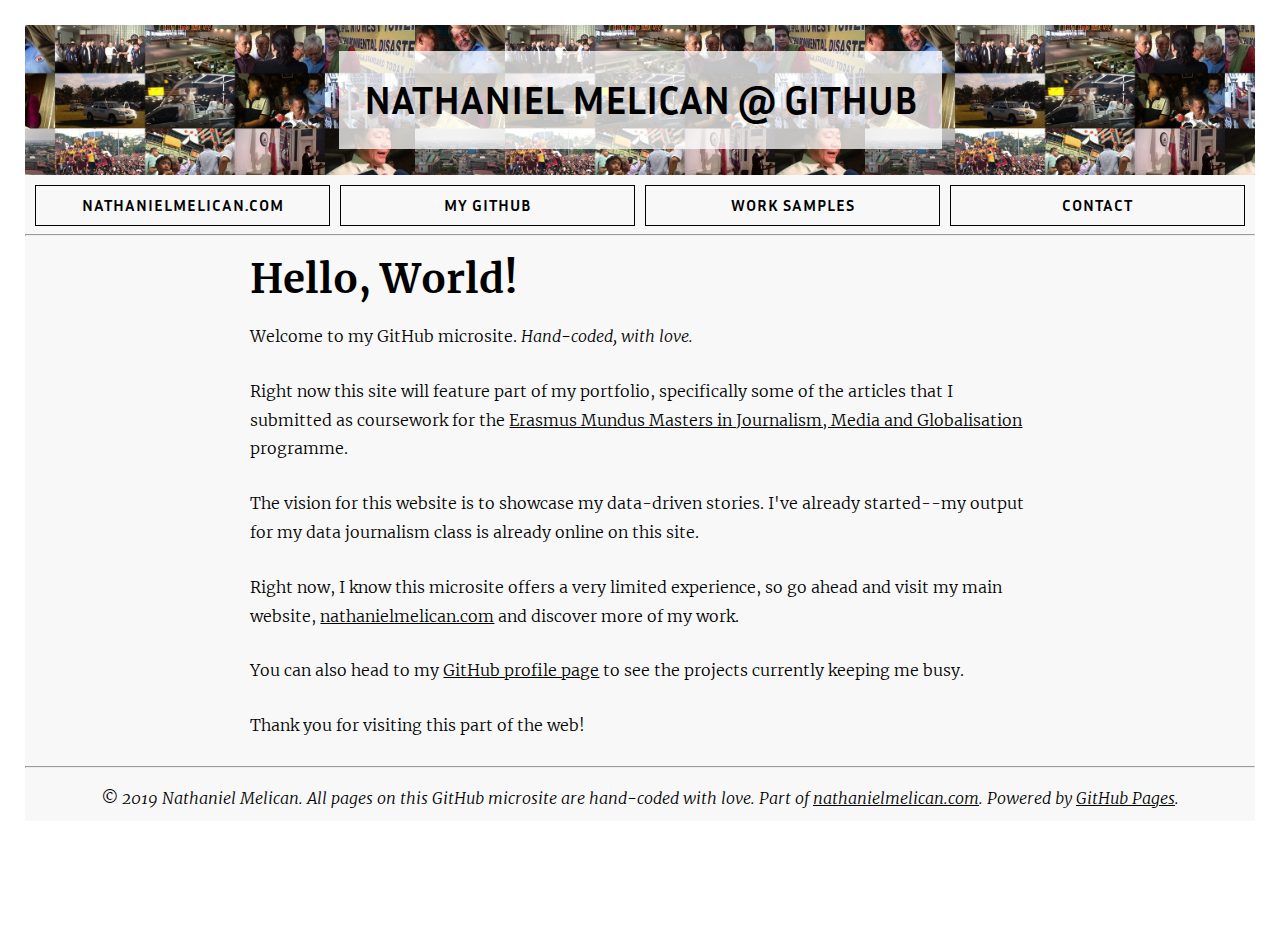
<file: index.html>
<!DOCTYPE html>
<html lang="en" dir="ltr">
  <head>

    <!--THESE ARE FIXED TAGS. DO NOT EDIT-->
    <meta charset="utf-8">
    <meta name="viewport" content="width=device width, initial-scale=1.0" />

    <!-- Global site tag (gtag.js) - Google Analytics -->
 <script async src="https://www.googletagmanager.com/gtag/js?id=UA-153065090-1"></script>
 <script>
   window.dataLayer = window.dataLayer || [];
   function gtag(){dataLayer.push(arguments);}
   gtag('js', new Date());

   gtag('config', 'UA-153065090-1');
 </script>
 <!--END FIXED TAGS AREA-->


    <!--CREATE EDITS STARTING FROM THIS LINE-->
    <link rel="stylesheet" href="css/styles.css" type="text/css" />


    <!--META TAGS FOR SEO-->
    <meta name="title" content="Nathaniel Melican @ GitHub" />
    <meta name="description" content="This is the GitHub microsite of Nathaniel Melican, a journalist from the Philippines exploring the use of technology and data in journalism." />
    <meta name="keywords" content="Nathaniel Melican, journalist, journalism, GitHub, data journalism, portfolio" />
    <meta name="robots" content="index, follow" />
    <meta http-equiv="Content-Type" content="text/html; charset=utf-8" />
    <meta name="language" content="English" />
    <meta name="author" content="Nathaniel Melican" />

    <title>Hello, World! | Nathaniel Melican @ GitHub</title>
  </head>
  <body>
    <div class="gridframe">

<!--begin masthead. YOU DON'T REALLY NEED TO EDIT ANYTHING HERE-->
      <div class="masthead">
        <header class="head">
          <div>
            <h1 class="sitetitle">Nathaniel Melican @ GitHub</h1>
          </div>
        </header>
        <nav class="menu">
          <ul class="menu1">
            <li><a href="https://www.nathanielmelican.com">NathanielMelican.com</a></li>
            <li><a href="https://nmelican.github.io">My GitHub</a></li>
            <li><a href="https://nmelican.github.io/work/work.html">Work Samples</a></li>
            <li><a href="mailto:contact@nathanielmelican.com">Contact</a></li>
          </ul>
          <hr />
        </nav>
      </div>
<!--end masthead-->

<!--begin content-->
      <div class="content">
        <!--Insert your content below-->

        <h1>Hello, World!</h1>

        <p>Welcome to my GitHub microsite. <i>Hand-coded, with love.</i></p>

        <p>Right now this site will feature part of my portfolio, specifically some of the articles that I submitted as coursework for the <a href="http://www.mundusjournalism.com" target="_blank">Erasmus Mundus Masters in Journalism, Media and Globalisation</a> programme.</p>

        <p>The vision for this website is to showcase my data-driven stories. I've already started--my output for my data journalism class is already online on this site.</p>

        <p>Right now, I know this microsite offers a very limited experience, so go ahead and visit my main website, <a href="https://www.nathanielmelican.com">nathanielmelican.com</a> and discover more of my work.</p>

        <p>You can also head to my <a href="https://github.com/nmelican">GitHub profile page</a> to see the projects currently keeping me busy.</p>

        <p>Thank you for visiting this part of the web!</p>
        <!--End content just above this line-->
      </div>
<!--end content-->

<!--begin footer. YOU DON'T REALLY NEED TO EDIT ANYTHING HERE-->
      <div class="footer">
        <hr />
        <p class="footertext">&copy; 2019 Nathaniel Melican. <i>All pages on this GitHub microsite are hand-coded with love.</i> Part of <a href="https://www.nathanielmelican.com">nathanielmelican.com</a>. Powered by <a href="http://pages.github.io" target="_blank">GitHub Pages</a>.</p>
      </div>
<!--end footer-->

    </div>
  </body>
</html>
</file>
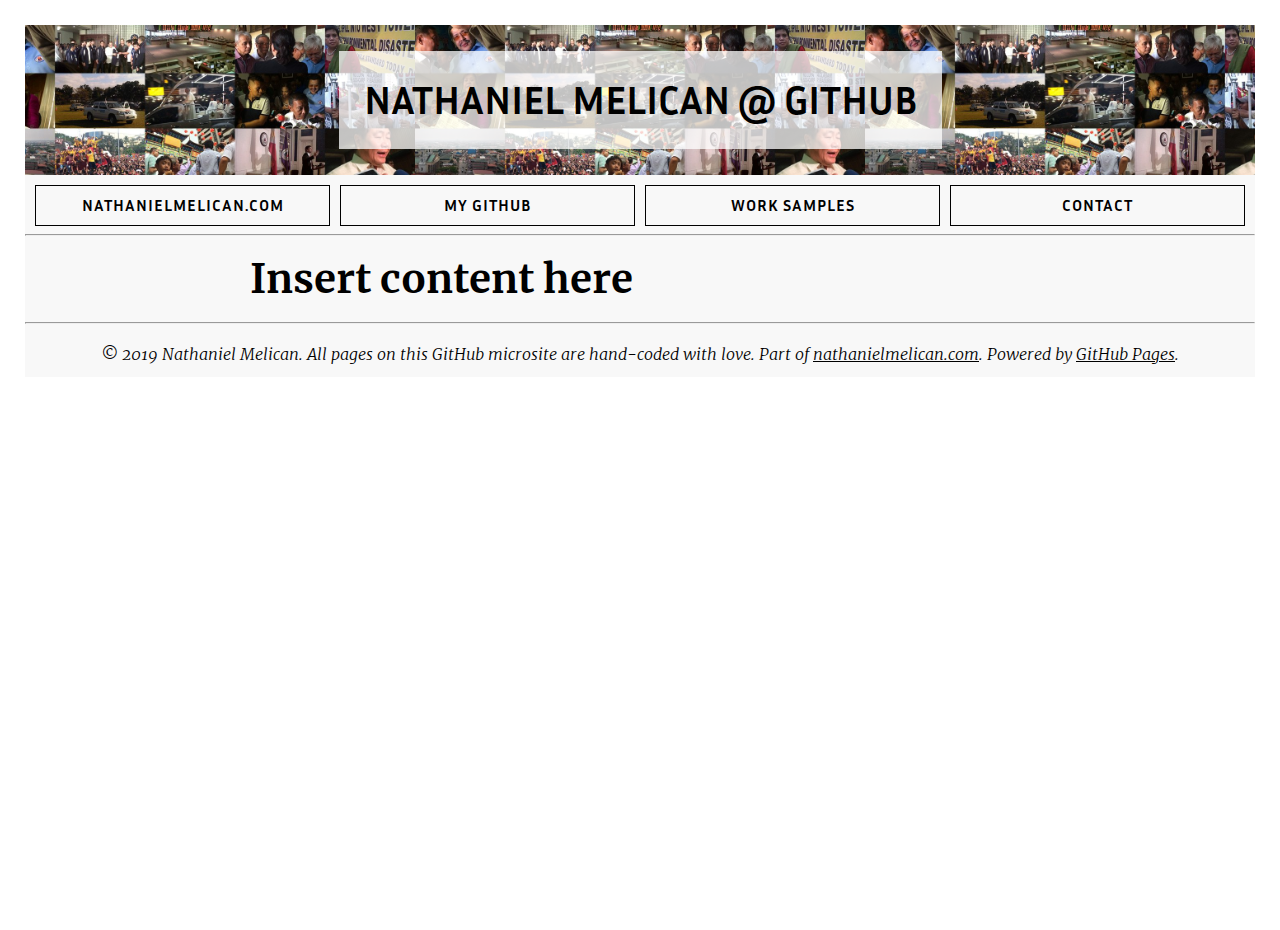
<file: grid-template.html>
<!DOCTYPE html>
<html lang="en" dir="ltr">
  <head>

    <!--THESE ARE FIXED TAGS. DO NOT EDIT-->
    <meta charset="utf-8">
    <meta name="viewport" content="width=device width, initial-scale=1.0" />

    <!-- Global site tag (gtag.js) - Google Analytics -->
 <script async src="https://www.googletagmanager.com/gtag/js?id=UA-153065090-1"></script>
 <script>
   window.dataLayer = window.dataLayer || [];
   function gtag(){dataLayer.push(arguments);}
   gtag('js', new Date());

   gtag('config', 'UA-153065090-1');
 </script>
 <!--END FIXED TAGS AREA-->


    <!--CREATE EDITS STARTING FROM THIS LINE-->
    <link rel="stylesheet" href="css/styles.css" type="text/css" />
    <!--if this page is on a second-level folder (not the home folder), use the following link code:
    <link rel="stylesheet" href="../css/styles.css" type="text/css" />
    Delete unneded lines accordingly.-->

    <!--META TAGS FOR SEO-->
    <meta name="title" content="Nathaniel Melican @ GitHub" />
    <meta name="description" content="This is the GitHub microsite of Nathaniel Melican, a journalist from the Philippines exploring the use of technology and data in journalism." />
    <meta name="keywords" content="Nathaniel Melican, journalist, journalism, GitHub, data journalism, portfolio" />
    <meta name="robots" content="index, follow" />
    <meta http-equiv="Content-Type" content="text/html; charset=utf-8" />
    <meta name="language" content="English" />
    <meta name="author" content="Nathaniel Melican" />

    <title><!--REMEMBER TO UPDATE THIS PART OF THE TITLE!!!--> | Nathaniel Melican @ GitHub</title>
  </head>
  <body>
    <div class="gridframe">

<!--begin masthead. YOU DON'T REALLY NEED TO EDIT ANYTHING HERE-->
      <div class="masthead">
        <header class="head">
          <div>
            <h1 class="sitetitle">Nathaniel Melican @ GitHub</h1>
          </div>
        </header>
        <nav class="menu">
          <ul class="menu1">
            <li><a href="https://www.nathanielmelican.com">NathanielMelican.com</a></li>
            <li><a href="https://nmelican.github.io">My GitHub</a></li>
            <li><a href="https://nmelican.github.io/work/work.html">Work Samples</a></li>
            <li><a href="mailto:contact@nathanielmelican.com">Contact</a></li>
          </ul>
          <hr />
        </nav>
      </div>
<!--end masthead-->

<!--begin content-->
      <div class="content">
        <!--Insert your content below-->

        <h1>Insert content here</h1>

        <!--End content just above this line-->
      </div>
<!--end content-->

<!--begin footer. YOU DON'T REALLY NEED TO EDIT ANYTHING HERE-->
      <div class="footer">
        <hr />
        <p class="footertext">&copy; 2019 Nathaniel Melican. <i>All pages on this GitHub microsite are hand-coded with love.</i> Part of <a href="https://www.nathanielmelican.com">nathanielmelican.com</a>. Powered by <a href="http://pages.github.io" target="_blank">GitHub Pages</a>.</p>
      </div>
<!--end footer-->

    </div>
  </body>
</html>
</file>
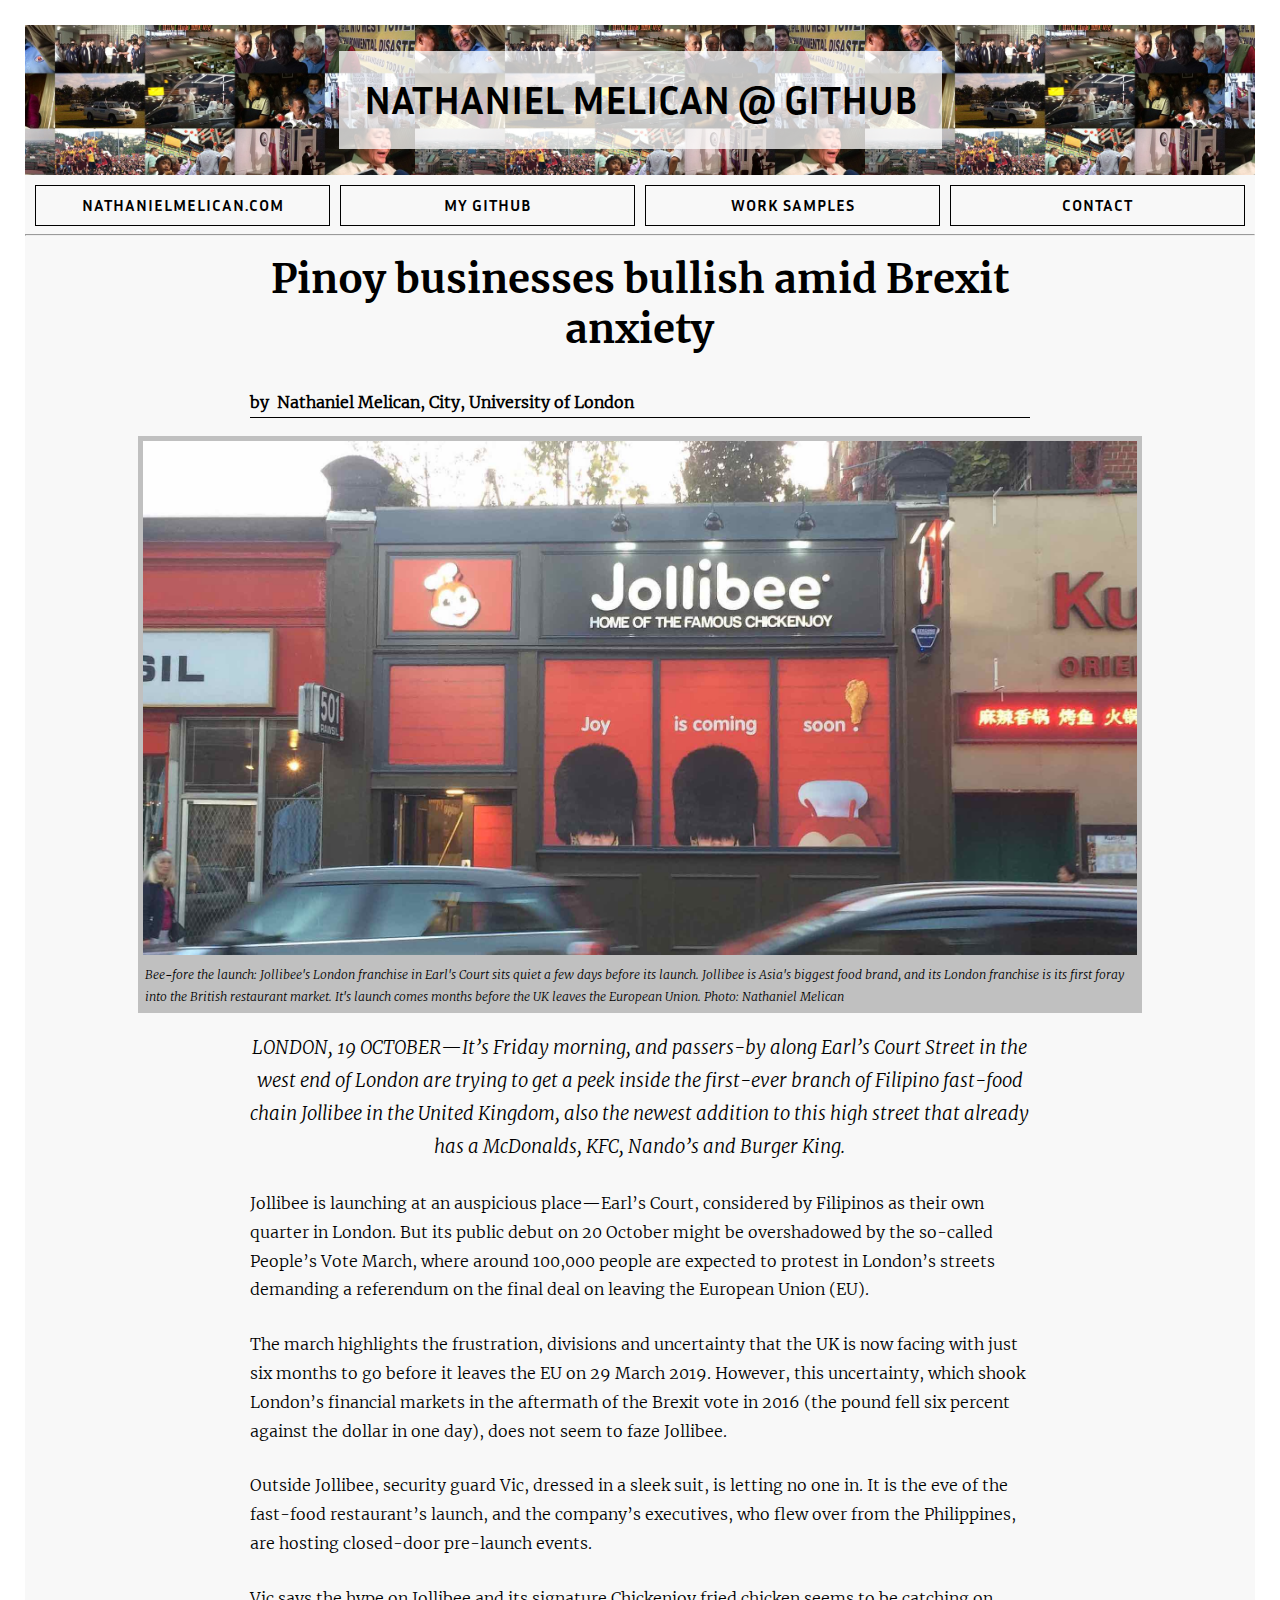
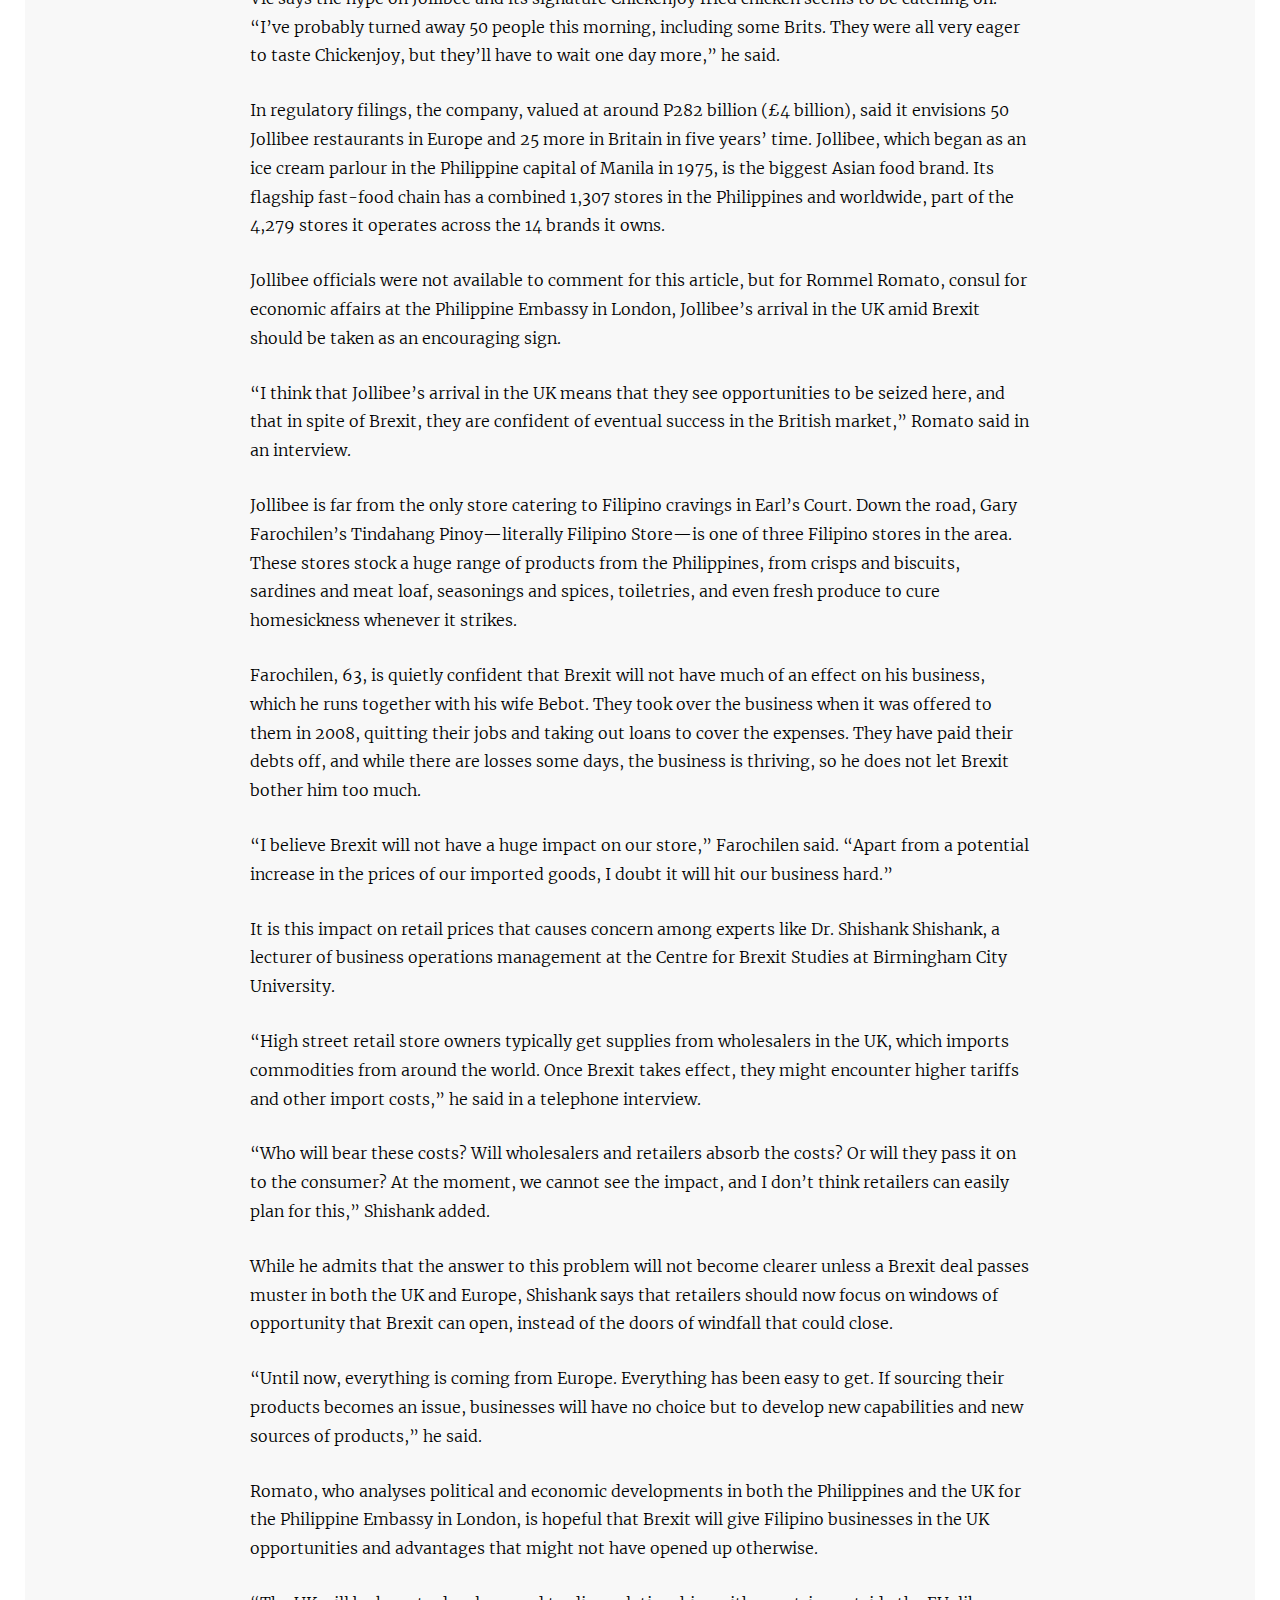
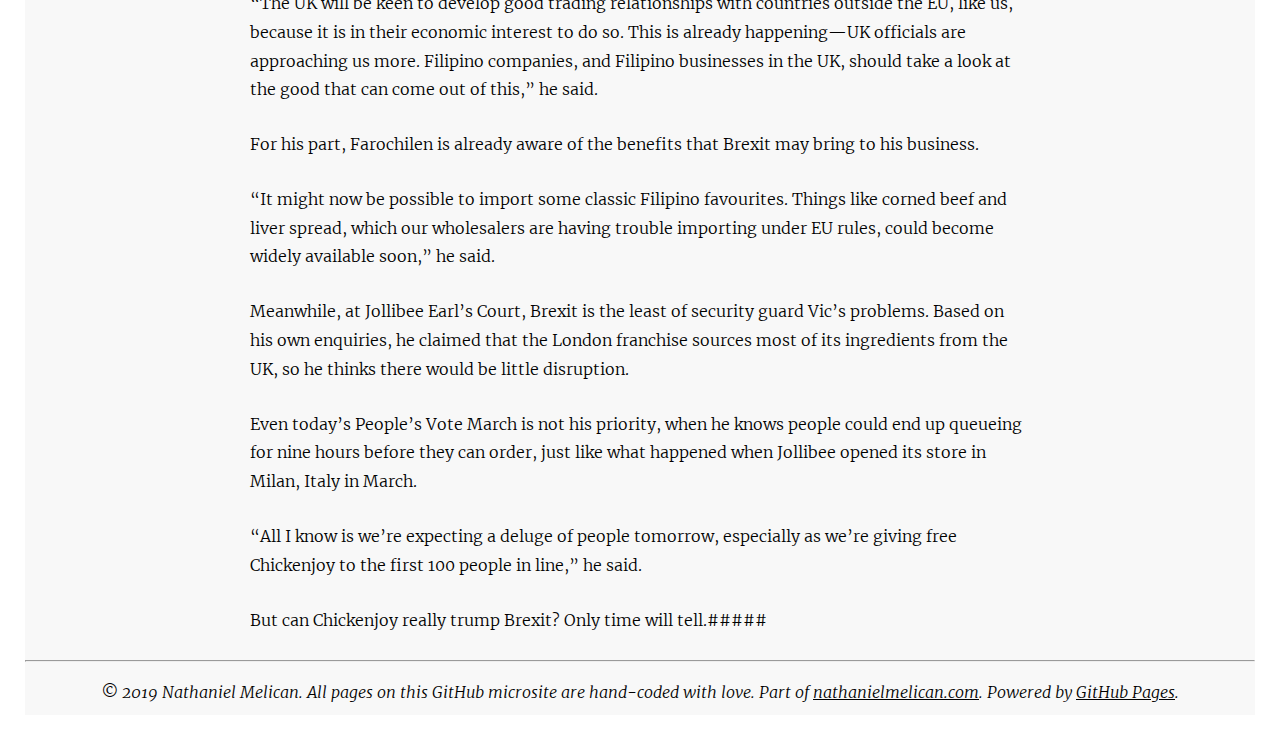
<file: work/brexit.html>
<!DOCTYPE html>
<html lang="en" dir="ltr">
  <head>

    <!--THESE ARE FIXED TAGS. DO NOT EDIT-->
    <meta charset="utf-8">
    <meta name="viewport" content="width=device width, initial-scale=1.0" />

    <!-- Global site tag (gtag.js) - Google Analytics -->
 <script async src="https://www.googletagmanager.com/gtag/js?id=UA-153065090-1"></script>
 <script>
   window.dataLayer = window.dataLayer || [];
   function gtag(){dataLayer.push(arguments);}
   gtag('js', new Date());

   gtag('config', 'UA-153065090-1');
 </script>
 <!--END FIXED TAGS AREA-->


    <!--CREATE EDITS STARTING FROM THIS LINE-->
    <link rel="stylesheet" href="../css/styles.css" type="text/css" />

    <!--META TAGS FOR SEO-->
    <meta name="title" content="Pinoy businesses bullish amid Brexit anxiety | Nathaniel Melican @ GitHub" />
    <meta name="description" content="A feature article describing the sentiment of Britain-based Filipino companies amid Brexit. By Nathaniel Melican." />
    <meta name="keywords" content="Nathaniel Melican, journalist, journalism, GitHub, data journalism, portfolio, article" />
    <meta name="robots" content="index, follow" />
    <meta http-equiv="Content-Type" content="text/html; charset=utf-8" />
    <meta name="language" content="English" />
    <meta name="author" content="Nathaniel Melican" />

    <title>Pinoy businesses bullish amid Brexit anxiety | Nathaniel Melican @ GitHub</title>
  </head>
  <body>
    <div class="gridframe">

<!--begin masthead. YOU DON'T REALLY NEED TO EDIT ANYTHING HERE-->
      <div class="masthead">
        <header class="head">
          <div>
            <h1 class="sitetitle">Nathaniel Melican @ GitHub</h1>
          </div>
        </header>
        <nav class="menu">
          <ul class="menu1">
            <li><a href="https://www.nathanielmelican.com">NathanielMelican.com</a></li>
            <li><a href="https://nmelican.github.io">My GitHub</a></li>
            <li><a href="https://nmelican.github.io/work/work.html">Work Samples</a></li>
            <li><a href="mailto:contact@nathanielmelican.com">Contact</a></li>
          </ul>
          <hr />
        </nav>
      </div>
<!--end masthead-->

<!--begin content-->
      <div class="content">
        <!--Insert your content below-->

        <h1 class="headline">Pinoy businesses bullish amid Brexit anxiety</h1>

        <p class="byline">by  Nathaniel Melican, City, University of London</p>

        <figure class="flourish">
          <img src="../images/jollibee.jpg" alt="The first Jollibee store in the UK days before it opened in 2018. Photo by me." style="margin-left: auto; margin-right: auto;" />

          <p class="caption">Bee-fore the launch: Jollibee's London franchise in Earl's Court sits quiet a few days before its launch. Jollibee is Asia's biggest food brand, and its London franchise is its first foray into the British restaurant market. It's launch comes months before the UK leaves the European Union. Photo: Nathaniel Melican</p>

        </figure>

        <p class="lead">LONDON, 19 OCTOBER—It’s Friday morning, and passers-by along Earl’s Court Street in the west end of London are trying to get a peek inside the first-ever branch of Filipino fast-food chain Jollibee in the United Kingdom, also the newest addition to this high street that already has a McDonalds, KFC, Nando’s and Burger King.</p>

        <p>Jollibee is launching at an auspicious place—Earl’s Court, considered by Filipinos as their own quarter in London. But its public debut on 20 October might be overshadowed by the so-called People’s Vote March, where around 100,000 people are expected to protest in London’s streets demanding a referendum on the final deal on leaving the European Union (EU).</p>

        <p>The march highlights the frustration, divisions and uncertainty that the UK is now facing with just six months to go before it leaves the EU on 29 March 2019. However, this uncertainty, which shook London’s financial markets in the aftermath of the Brexit vote in 2016 (the pound fell six percent against the dollar in one day), does not seem to faze Jollibee.</p>

        <p>Outside Jollibee, security guard Vic, dressed in a sleek suit, is letting no one in. It is the eve of the fast-food restaurant’s launch, and the company’s executives, who flew over from the Philippines, are hosting closed-door pre-launch events.</p>

        <p>Vic says the hype on Jollibee and its signature Chickenjoy fried chicken seems to be catching on. “I’ve probably turned away 50 people this morning, including some Brits. They were all very eager to taste Chickenjoy, but they’ll have to wait one day more,” he said.</p>

        <p>In regulatory filings, the company, valued at around P282 billion (£4 billion), said it envisions 50 Jollibee restaurants in Europe and 25 more in Britain in five years’ time. Jollibee, which began as an ice cream parlour in the Philippine capital of Manila in 1975, is the biggest Asian food brand. Its flagship fast-food chain has a combined 1,307 stores in the Philippines and worldwide, part of the 4,279 stores it operates across the 14 brands it owns.</p>

        <p>Jollibee officials were not available to comment for this article, but for Rommel Romato, consul for economic affairs at the Philippine Embassy in London, Jollibee’s arrival in the UK amid Brexit should be taken as an encouraging sign.</p>

        <p>“I think that Jollibee’s arrival in the UK means that they see opportunities to be seized here, and that in spite of Brexit, they are confident of eventual success in the British market,” Romato said in an interview.</p>

        <p>Jollibee is far from the only store catering to Filipino cravings in Earl’s Court. Down the road, Gary Farochilen’s Tindahang Pinoy—literally Filipino Store—is one of three Filipino stores in the area. These stores stock a huge range of products from the Philippines, from crisps and biscuits, sardines and meat loaf, seasonings and spices, toiletries, and even fresh produce to cure homesickness whenever it strikes.</p>

        <p>Farochilen, 63, is quietly confident that Brexit will not have much of an effect on his business, which he runs together with his wife Bebot. They took over the business when it was offered to them in 2008, quitting their jobs and taking out loans to cover the expenses. They have paid their debts off, and while there are losses some days, the business is thriving, so he does not let Brexit bother him too much.</p>

        <p>“I believe Brexit will not have a huge impact on our store,” Farochilen said. “Apart from a potential increase in the prices of our imported goods, I doubt it will hit our business hard.”</p>

        <p>It is this impact on retail prices that causes concern among experts like Dr. Shishank Shishank, a lecturer of business operations management at the Centre for Brexit Studies at Birmingham City University.</p>

        <p>“High street retail store owners typically get supplies from wholesalers in the UK, which imports commodities from around the world. Once Brexit takes effect, they might encounter higher tariffs and other import costs,” he said in a telephone interview.</p>

        <p>“Who will bear these costs? Will wholesalers and retailers absorb the costs? Or will they pass it on to the consumer? At the moment, we cannot see the impact, and I don’t think retailers can easily plan for this,” Shishank added.</p>

        <p>While he admits that the answer to this problem will not become clearer unless a Brexit deal passes muster in both the UK and Europe, Shishank says that retailers should now focus on windows of opportunity that Brexit can open, instead of the doors of windfall that could close.</p>

        <p>“Until now, everything is coming from Europe. Everything has been easy to get. If sourcing their products becomes an issue, businesses will have no choice but to develop new capabilities and new sources of products,” he said.</p>

        <p>Romato, who analyses political and economic developments in both the Philippines and the UK for the Philippine Embassy in London, is hopeful that Brexit will give Filipino businesses in the UK opportunities and advantages that might not have opened up otherwise.</p>

        <p>“The UK will be keen to develop good trading relationships with countries outside the EU, like us, because it is in their economic interest to do so. This is already happening—UK officials are approaching us more. Filipino companies, and Filipino businesses in the UK, should take a look at the good that can come out of this,” he said.</p>

        <p>For his part, Farochilen is already aware of the benefits that Brexit may bring to his business.</p>

        <p>“It might now be possible to import some classic Filipino favourites. Things like corned beef and liver spread, which our wholesalers are having trouble importing under EU rules, could become widely available soon,” he said.</p>

        <p>Meanwhile, at Jollibee Earl’s Court, Brexit is the least of security guard Vic’s problems. Based on his own enquiries, he claimed that the London franchise sources most of its ingredients from the UK, so he thinks there would be little disruption.</p>

        <p>Even today’s People’s Vote March is not his priority, when he knows people could end up queueing for nine hours before they can order, just like what happened when Jollibee opened its store in Milan, Italy in March.</p>

        <p>“All I know is we’re expecting a deluge of people tomorrow, especially as we’re giving free Chickenjoy to the first 100 people in line,” he said.</p>

        <p>But can Chickenjoy really trump Brexit? Only time will tell.#####</p>

        <!--End content just above this line-->
      </div>
<!--end content-->

<!--begin footer. YOU DON'T REALLY NEED TO EDIT ANYTHING HERE-->
      <div class="footer">
        <hr />
        <p class="footertext">&copy; 2019 Nathaniel Melican. <i>All pages on this GitHub microsite are hand-coded with love.</i> Part of <a href="https://www.nathanielmelican.com">nathanielmelican.com</a>. Powered by <a href="http://pages.github.io" target="_blank">GitHub Pages</a>.</p>
      </div>
<!--end footer-->

    </div>
  </body>
</html>
</file>
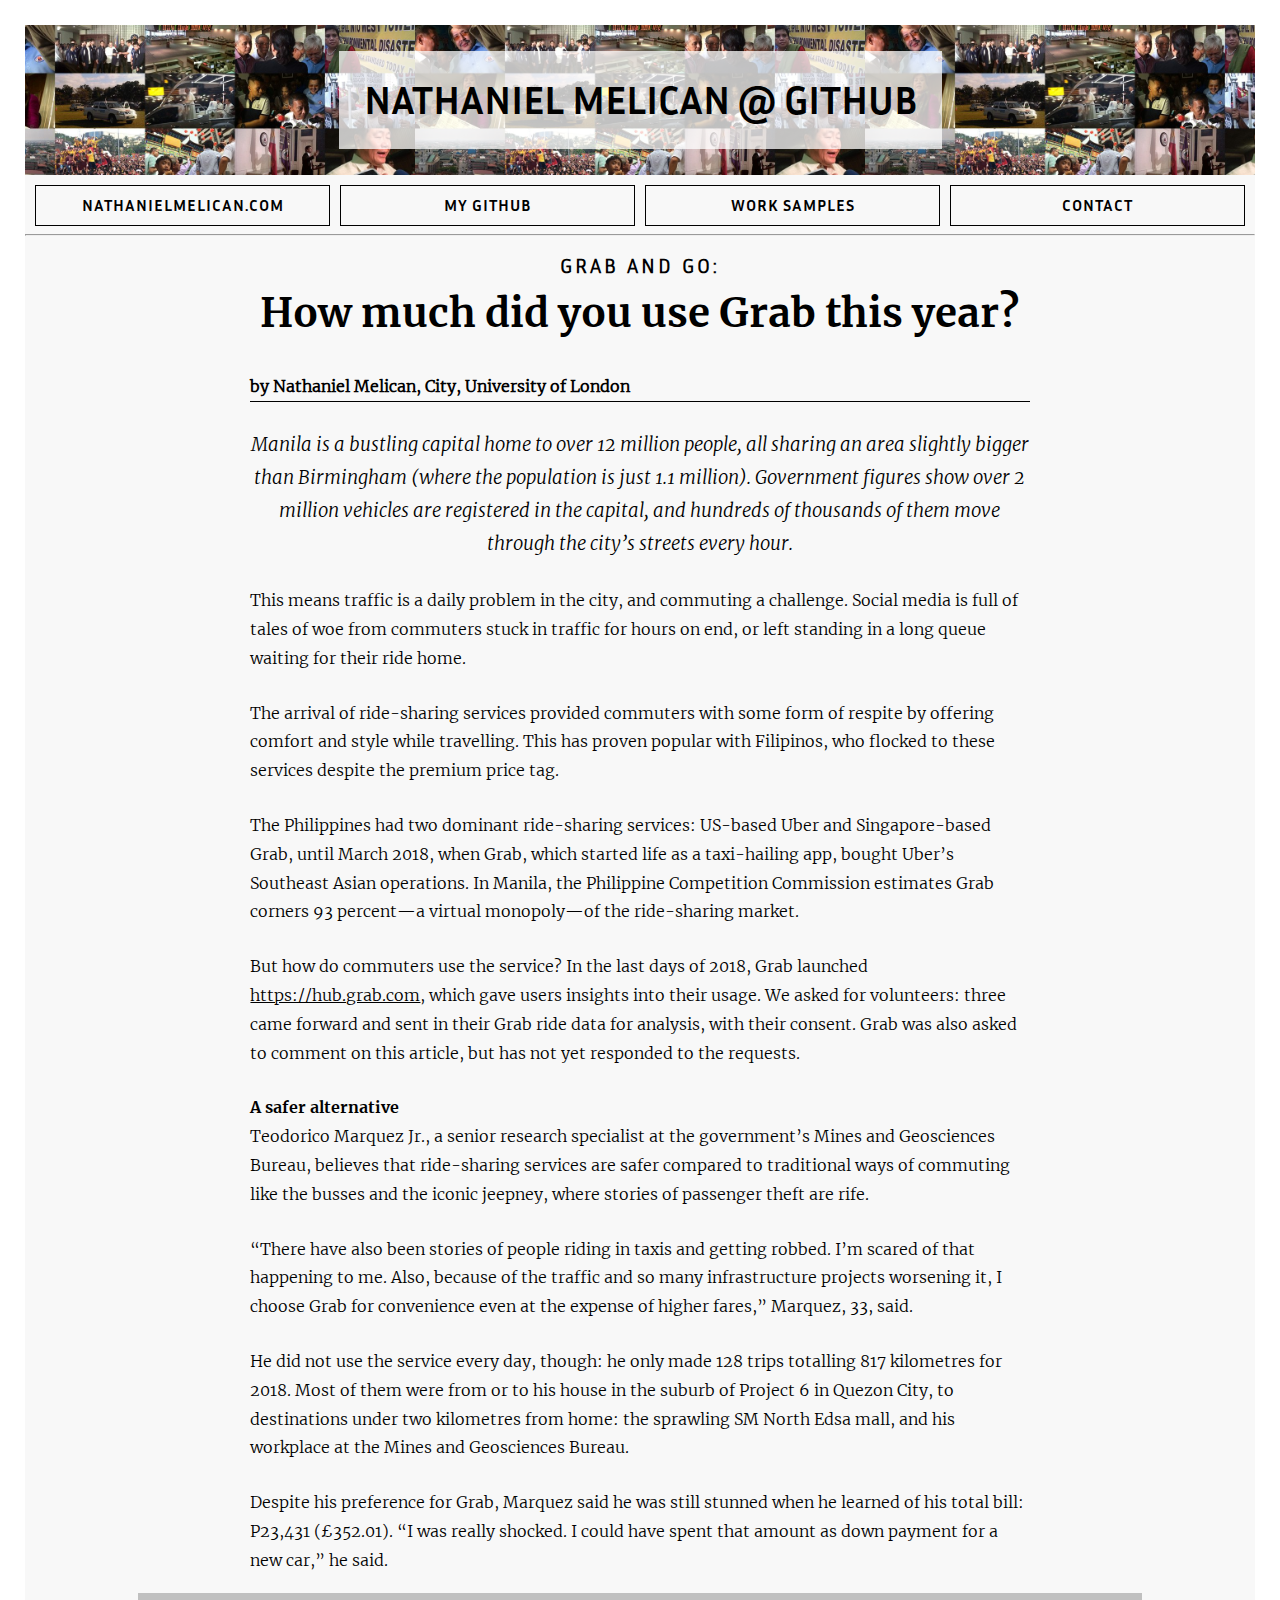
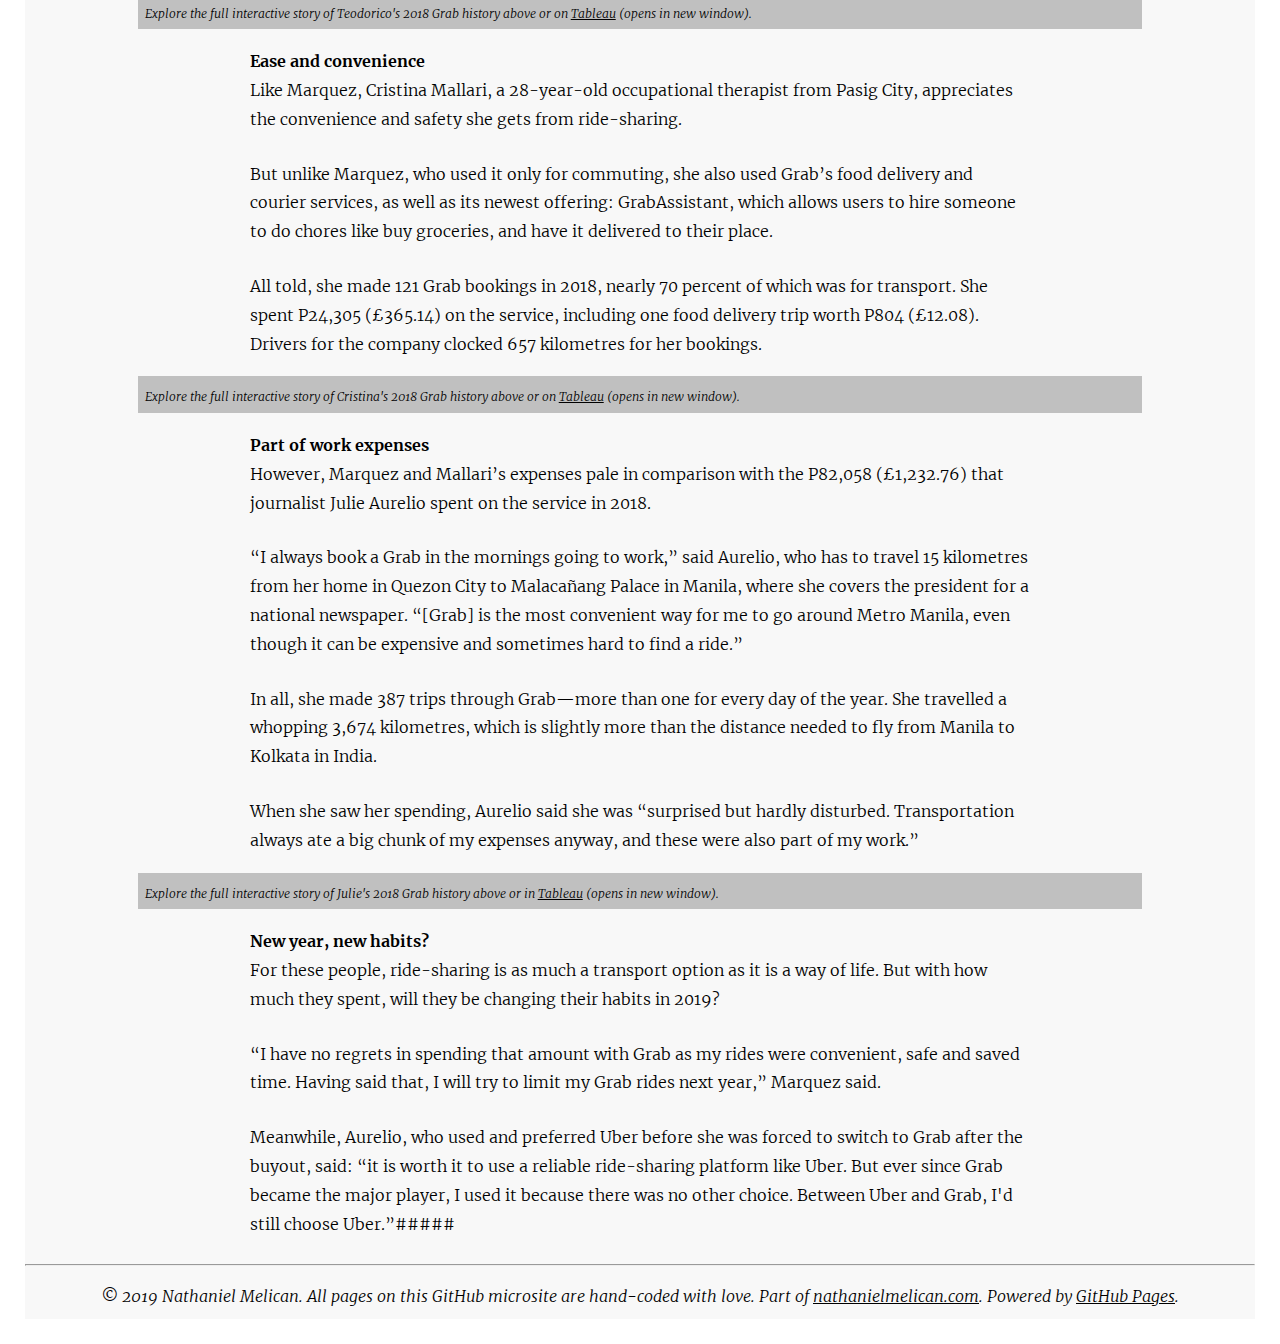
<file: work/grabngo.html>
<!DOCTYPE html>
<html lang="en" dir="ltr">
  <head>

    <!--NO NEED TO EDIT ANYTHING AT THE TOP HERE-->
    <meta charset="utf-8">
    <meta name="viewport" content="width=device width, initial-scale=1.0" />

    <!-- Global site tag (gtag.js) - Google Analytics -->
<script async src="https://www.googletagmanager.com/gtag/js?id=UA-153065090-1"></script>
<script>
  window.dataLayer = window.dataLayer || [];
  function gtag(){dataLayer.push(arguments);}
  gtag('js', new Date());

  gtag('config', 'UA-153065090-1');
</script>

    <!--USER-EDITABLE HEAD TAGS-->
    <link rel="stylesheet" href="../css/styles.css" type="text/css" />

    <!--META TAGS FOR SEO-->
    <meta name="title" content="Grab and go: How much did you use Grab this year? | Nathaniel Melican @ GitHub" />
    <meta name="description" content="A data-driven article analysing how consumers use Grab, a ride-sharing service. By Nathaniel Melican." />
    <meta name="keywords" content="Nathaniel Melican, journalist, journalism, GitHub, data journalism, portfolio, article" />
    <meta name="robots" content="index, follow" />
    <meta http-equiv="Content-Type" content="text/html; charset=utf-8" />
    <meta name="language" content="English" />
    <meta name="author" content="Nathaniel Melican" />

    <title>Grab and go: How much did you use Grab this year? | Nathaniel Melican @ GitHub</title>
  </head>
  <body>
    <div class="gridframe">

<!--begin masthead-->
      <div class="masthead">
        <header class="head">
          <div>
            <h1 class="sitetitle">Nathaniel Melican @ GitHub</h1>
          </div>
        </header>
        <nav class="menu">
          <ul class="menu1">
            <li><a href="https://www.nathanielmelican.com">NathanielMelican.com</a></li>
            <li><a href="https://nmelican.github.io">My GitHub</a></li>
            <li><a href="work.html">Work Samples</a></li>
            <li><a href="mailto:contact@nathanielmelican.com">Contact</a></li>
          </ul>
          <hr />
        </nav>
      </div>
<!--end masthead-->

<!--begin content-->
      <div class="content">
        <!--Insert your content below-->

        <h6 class="kicker">Grab and go:</h6>
        <h1 class="headline">How much did you use Grab this year?</h1>

        <p class="byline">by Nathaniel Melican, City, University of London</p>

        <p class="lead">Manila is a bustling capital home to over 12 million people, all sharing an area slightly bigger than Birmingham (where the population is just 1.1 million). Government figures show over 2 million vehicles are registered in the capital, and hundreds of thousands of them move through the city’s streets every hour.</p>

        <p>This means traffic is a daily problem in the city, and commuting a challenge. Social media is full of tales of woe from commuters stuck in traffic for hours on end, or left standing in a long queue waiting for their ride home.</p>

        <p>The arrival of ride-sharing services provided commuters with some form of respite by offering comfort and style while travelling. This has proven popular with Filipinos, who flocked to these services despite the premium price tag.</p>

        <p>The Philippines had two dominant ride-sharing services: US-based Uber and Singapore-based Grab, until March 2018, when Grab, which started life as a taxi-hailing app, bought Uber’s Southeast Asian operations. In Manila, the Philippine Competition Commission estimates Grab corners 93 percent—a virtual monopoly—of the ride-sharing market.</p>

        <p>But how do commuters use the service? In the last days of 2018, Grab launched <a href="https://hub.grab.com">https://hub.grab.com</a>, which gave users insights into their usage. We asked for volunteers: three came forward and sent in their Grab ride data for analysis, with their consent. Grab was also asked to comment on this article, but has not yet responded to the requests.</p>

        <p><span class="sectionhead">A safer alternative</span><br />Teodorico Marquez Jr., a senior research specialist at the government’s Mines and Geosciences Bureau, believes that ride-sharing services are safer compared to traditional ways of commuting like the busses and the iconic jeepney, where stories of passenger theft are rife.</p>

        <p>“There have also been stories of people riding in taxis and getting robbed. I’m scared of that happening to me. Also, because of the traffic and so many infrastructure projects worsening it, I choose Grab for convenience even at the expense of higher fares,” Marquez, 33, said.</p>

        <p>He did not use the service every day, though: he only made 128 trips totalling 817 kilometres for 2018. Most of them were from or to his house in the suburb of Project 6 in Quezon City, to destinations under two kilometres from home: the sprawling SM North Edsa mall, and his workplace at the Mines and Geosciences Bureau.</p>

        <p>Despite his preference for Grab, Marquez said he was still stunned when he learned of his total bill: P23,431 (£352.01). “I was really shocked. I could have spent that amount as down payment for a new car,” he said.</p>


        <figure class="flourish">
          <!--begin Tableau embed code-->
          <div class='tableauPlaceholder' id='viz1572626774180' style='position: relative'>
            <noscript>
              <a href='#'>
                <img alt=' ' src='https:&#47;&#47;public.tableau.com&#47;static&#47;images&#47;Te&#47;Teodoricosridesin2018visualised&#47;Teodoricosridesin2018visualised&#47;1_rss.png' style='border: none' />
              </a>
            </noscript>
            <object class='tableauViz'  style='display:none;'>
              <param name='host_url' value='https%3A%2F%2Fpublic.tableau.com%2F' />
              <param name='embed_code_version' value='3' />
              <param name='path' value='views&#47;Teodoricosridesin2018visualised&#47;Teodoricosridesin2018visualised?:embed=y&amp;:display_count=y' />
              <param name='toolbar' value='no' />
              <param name='static_image' value='https:&#47;&#47;public.tableau.com&#47;static&#47;images&#47;&#47;&#47;1.png' />
              <param name='animate_transition' value='yes' />
              <param name='display_static_image' value='yes' />
              <param name='display_spinner' value='yes' />
              <param name='display_overlay' value='yes' />
              <param name='display_count' value='yes' />
            </object>
          </div>
          <script type='text/javascript'>
          var divElement = document.getElementById('viz1572626774180');
          var vizElement = divElement.getElementsByTagName('object')[0];
           vizElement.style.width='100%';vizElement.style.height=(divElement.offsetWidth*0.75)+'px';
           var scriptElement = document.createElement('script');
           scriptElement.src = 'https://public.tableau.com/javascripts/api/viz_v1.js';
           vizElement.parentNode.insertBefore(scriptElement, vizElement);
          </script>
          <!--end Tableau embed code-->
          <p class="caption">Explore the full interactive story of Teodorico's 2018 Grab history above or on <a href="https://public.tableau.com/profile/nathaniel.melican#!/vizhome/Teodoricosridesin2018visualised/Teodoricosridesin2018visualised" target="blank">Tableau</a> (opens in new window).</p>
        </figure>

        <p><span class="sectionhead">Ease and convenience</span><br />Like Marquez, Cristina Mallari, a 28-year-old occupational therapist from Pasig City, appreciates the convenience and safety she gets from ride-sharing.</p>

        <p>But unlike Marquez, who used it only for commuting, she also used Grab’s food delivery and courier services, as well as its newest offering: GrabAssistant, which allows users to hire someone to do chores like buy groceries, and have it delivered to their place.</p>

        <p>All told, she made 121 Grab bookings in 2018, nearly 70 percent of which was for transport. She spent P24,305 (£365.14) on the service, including one food delivery trip worth P804 (£12.08). Drivers for the company clocked 657 kilometres for her bookings.</p>

        <figure class="flourish">
          <!--begin Tableau embed code-->
          <div class='tableauPlaceholder' id='viz1572627091378' style='position: relative'>
            <noscript>
              <a href='#'>
                <img alt=' ' src='https:&#47;&#47;public.tableau.com&#47;static&#47;images&#47;Cr&#47;CristinasGrabridesin2018visualised&#47;CristinasGrabridesin2018visualised&#47;1_rss.png' style='border: none' />
              </a>
            </noscript>
            <object class='tableauViz'  style='display:none;'>
              <param name='host_url' value='https%3A%2F%2Fpublic.tableau.com%2F' />
              <param name='embed_code_version' value='3' />
              <param name='site_root' value='' />
              <param name='name' value='CristinasGrabridesin2018visualised&#47;CristinasGrabridesin2018visualised' />
              <param name='tabs' value='no' />
              <param name='toolbar' value='no' />
              <param name='static_image' value='https:&#47;&#47;public.tableau.com&#47;static&#47;images&#47;Cr&#47;CristinasGrabridesin2018visualised&#47;CristinasGrabridesin2018visualised&#47;1.png' />
              <param name='animate_transition' value='yes' />
              <param name='display_static_image' value='yes' />
              <param name='display_spinner' value='yes' />
              <param name='display_overlay' value='yes' />
              <param name='display_count' value='yes' />
            </object>
          </div>
          <script type='text/javascript'>
          var divElement = document.getElementById('viz1572627091378');
          var vizElement = divElement.getElementsByTagName('object')[0];
          vizElement.style.width='100%';vizElement.style.height=(divElement.offsetWidth*0.75)+'px';
          var scriptElement = document.createElement('script');
          scriptElement.src = 'https://public.tableau.com/javascripts/api/viz_v1.js';
          vizElement.parentNode.insertBefore(scriptElement, vizElement);
          </script>
          <!--end code-->

          <p class="caption">Explore the full interactive story of Cristina's 2018 Grab history above or on <a href="https://public.tableau.com/profile/nathaniel.melican#!/vizhome/CristinasGrabridesin2018visualised/CristinasGrabridesin2018visualised" target="_blank">Tableau</a> (opens in new window).</p>
        </figure>

        <p><span class="sectionhead">Part of work expenses</span><br>However, Marquez and Mallari’s expenses pale in comparison with the P82,058 (£1,232.76) that journalist Julie Aurelio spent on the service in 2018.</p>

        <p>“I always book a Grab in the mornings going to work,” said Aurelio, who has to travel 15 kilometres from her home in Quezon City to Malacañang Palace in Manila, where she covers the president for a national newspaper. “[Grab] is the most convenient way for me to go around Metro Manila, even though it can be expensive and sometimes hard to find a ride.”</p>

        <p>In all, she made 387 trips through Grab—more than one for every day of the year. She travelled a whopping 3,674 kilometres, which is slightly more than the distance needed to fly from Manila to Kolkata in India.</p>

        <p>When she saw her spending, Aurelio said she was “surprised but hardly disturbed. Transportation always ate a big chunk of my expenses anyway, and these were also part of my work.”</p>

        <figure class="flourish">
          <!--begin Tableau embed code-->
          <div class='tableauPlaceholder' id='viz1572627337985' style='position: relative'>
            <noscript>
              <a href='#'>
                <img alt=' ' src='https:&#47;&#47;public.tableau.com&#47;static&#47;images&#47;6M&#47;6M4H3KG5K&#47;1_rss.png' style='border: none' />
              </a>
            </noscript>
            <object class='tableauViz'  style='display:none;'>
              <param name='host_url' value='https%3A%2F%2Fpublic.tableau.com%2F' />
              <param name='embed_code_version' value='3' />
              <param name='path' value='shared&#47;6M4H3KG5K' />
              <param name='toolbar' value='no' />
              <param name='static_image' value='https:&#47;&#47;public.tableau.com&#47;static&#47;images&#47;6M&#47;6M4H3KG5K&#47;1.png' />
              <param name='animate_transition' value='yes' />
              <param name='display_static_image' value='yes' />
              <param name='display_spinner' value='yes' />
              <param name='display_overlay' value='yes' />
              <param name='display_count' value='yes' />
            </object>
          </div>
          <script type='text/javascript'>
          var divElement = document.getElementById('viz1572627337985');
          var vizElement = divElement.getElementsByTagName('object')[0];
          vizElement.style.width='100%';vizElement.style.height=(divElement.offsetWidth*0.75)+'px';
          var scriptElement = document.createElement('script');
          scriptElement.src = 'https://public.tableau.com/javascripts/api/viz_v1.js';
          vizElement.parentNode.insertBefore(scriptElement, vizElement);
          </script>
          <!--end code-->

          <p class="caption">Explore the full interactive story of Julie's 2018 Grab history above or in <a href="https://public.tableau.com/profile/nathaniel.melican#!/vizhome/JuliesGrabridesin2018visualised/JuliesGrabridesin2018visualised" target="-_blank">Tableau</a> (opens in new window).</p>
        </figure>

        <p><span class="sectionhead">New year, new habits?</span><br>For these people, ride-sharing is as much a transport option as it is a way of life. But with how much they spent, will they be changing their habits in 2019?</p>

        <p>“I have no regrets in spending that amount with Grab as my rides were convenient, safe and saved time. Having said that, I will try to limit my Grab rides next year,” Marquez said.</p>

        <p>Meanwhile, Aurelio, who used and preferred Uber before she was forced to switch to Grab after the buyout, said: “it is worth it to use a reliable ride-sharing platform like Uber. But ever since Grab became the major player, I used it because there was no other choice. Between Uber and Grab, I'd still choose Uber.”#####</p>

        <!--End content just above this line-->
      </div>
<!--end content-->

<!--begin footer-->
      <div class="footer">
        <hr />
        <p class="footertext">&copy; 2019 Nathaniel Melican. <i>All pages on this GitHub microsite are hand-coded with love.</i> Part of <a href="https://www.nathanielmelican.com">nathanielmelican.com</a>. Powered by <a href="http://pages.github.io" target="_blank">GitHub Pages</a>.</p>
      </div>
<!--end footer-->

    </div>
  </body>
</html>
</file>
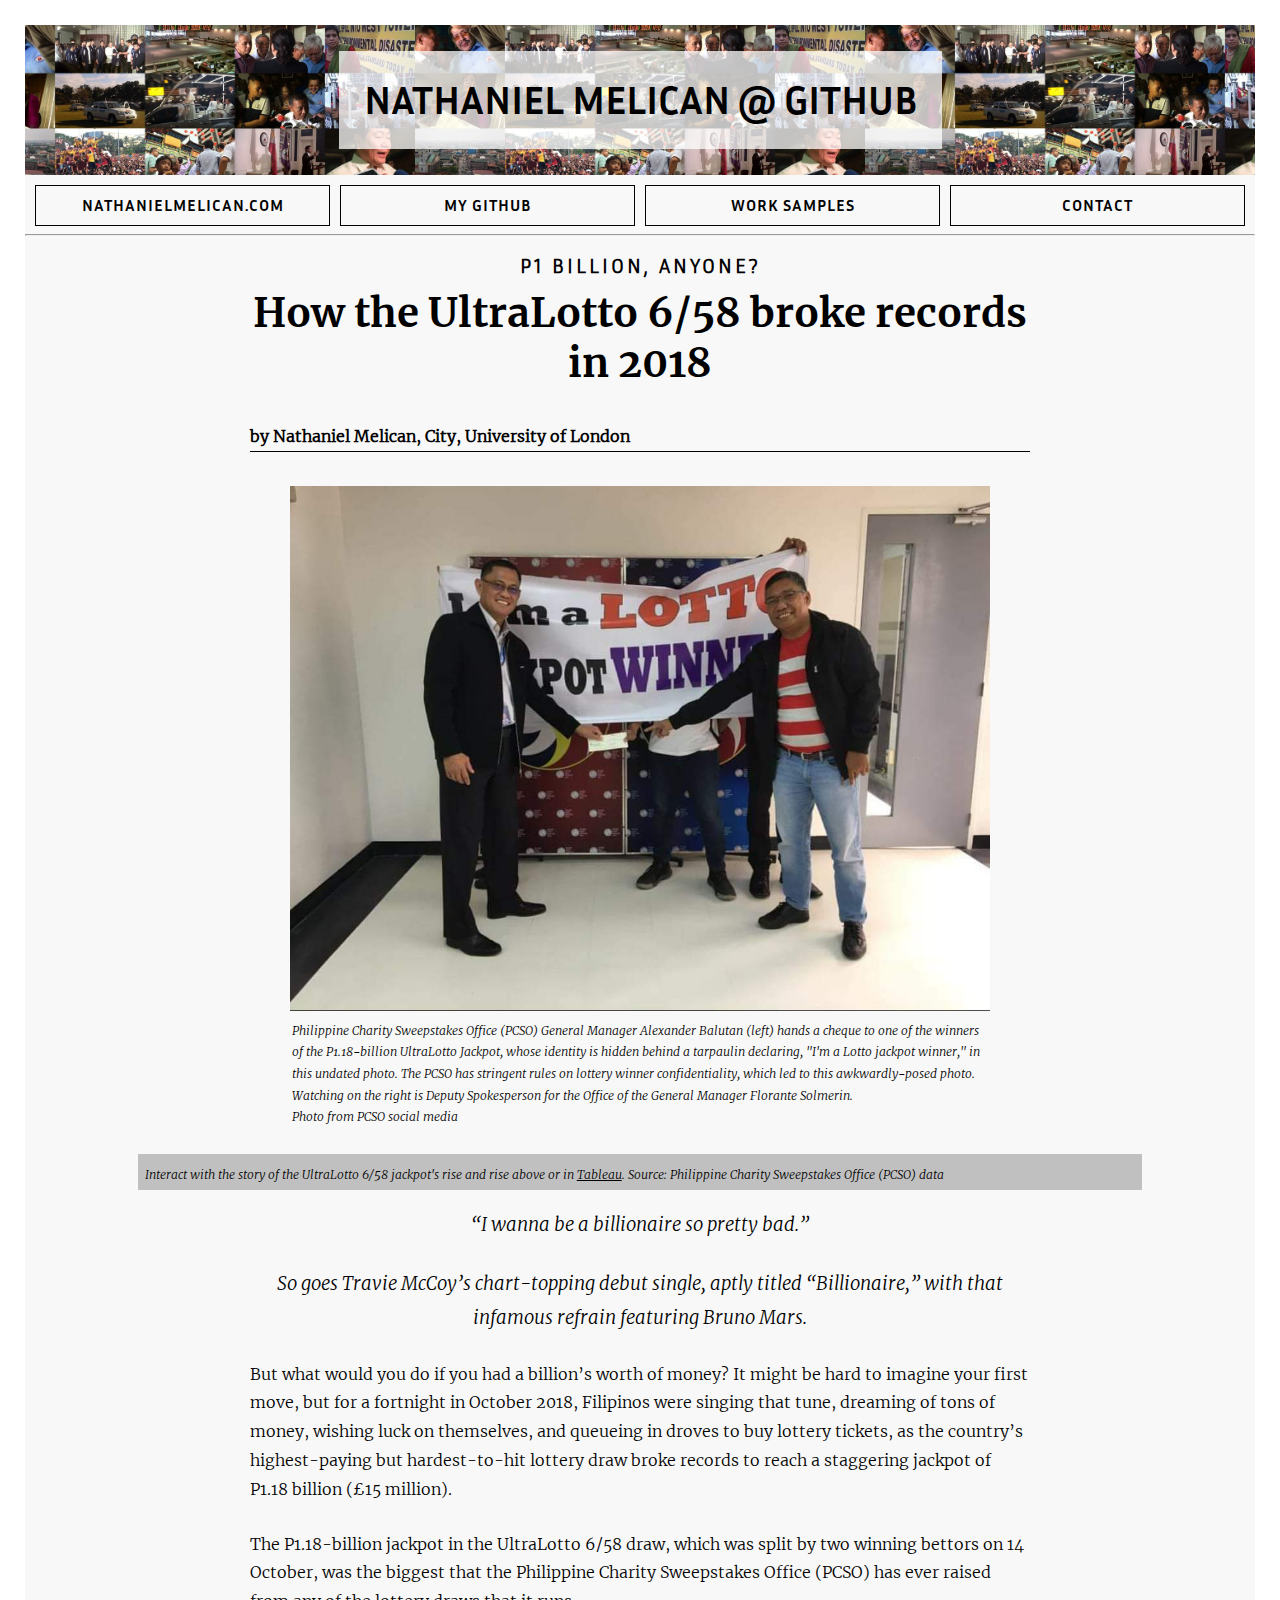
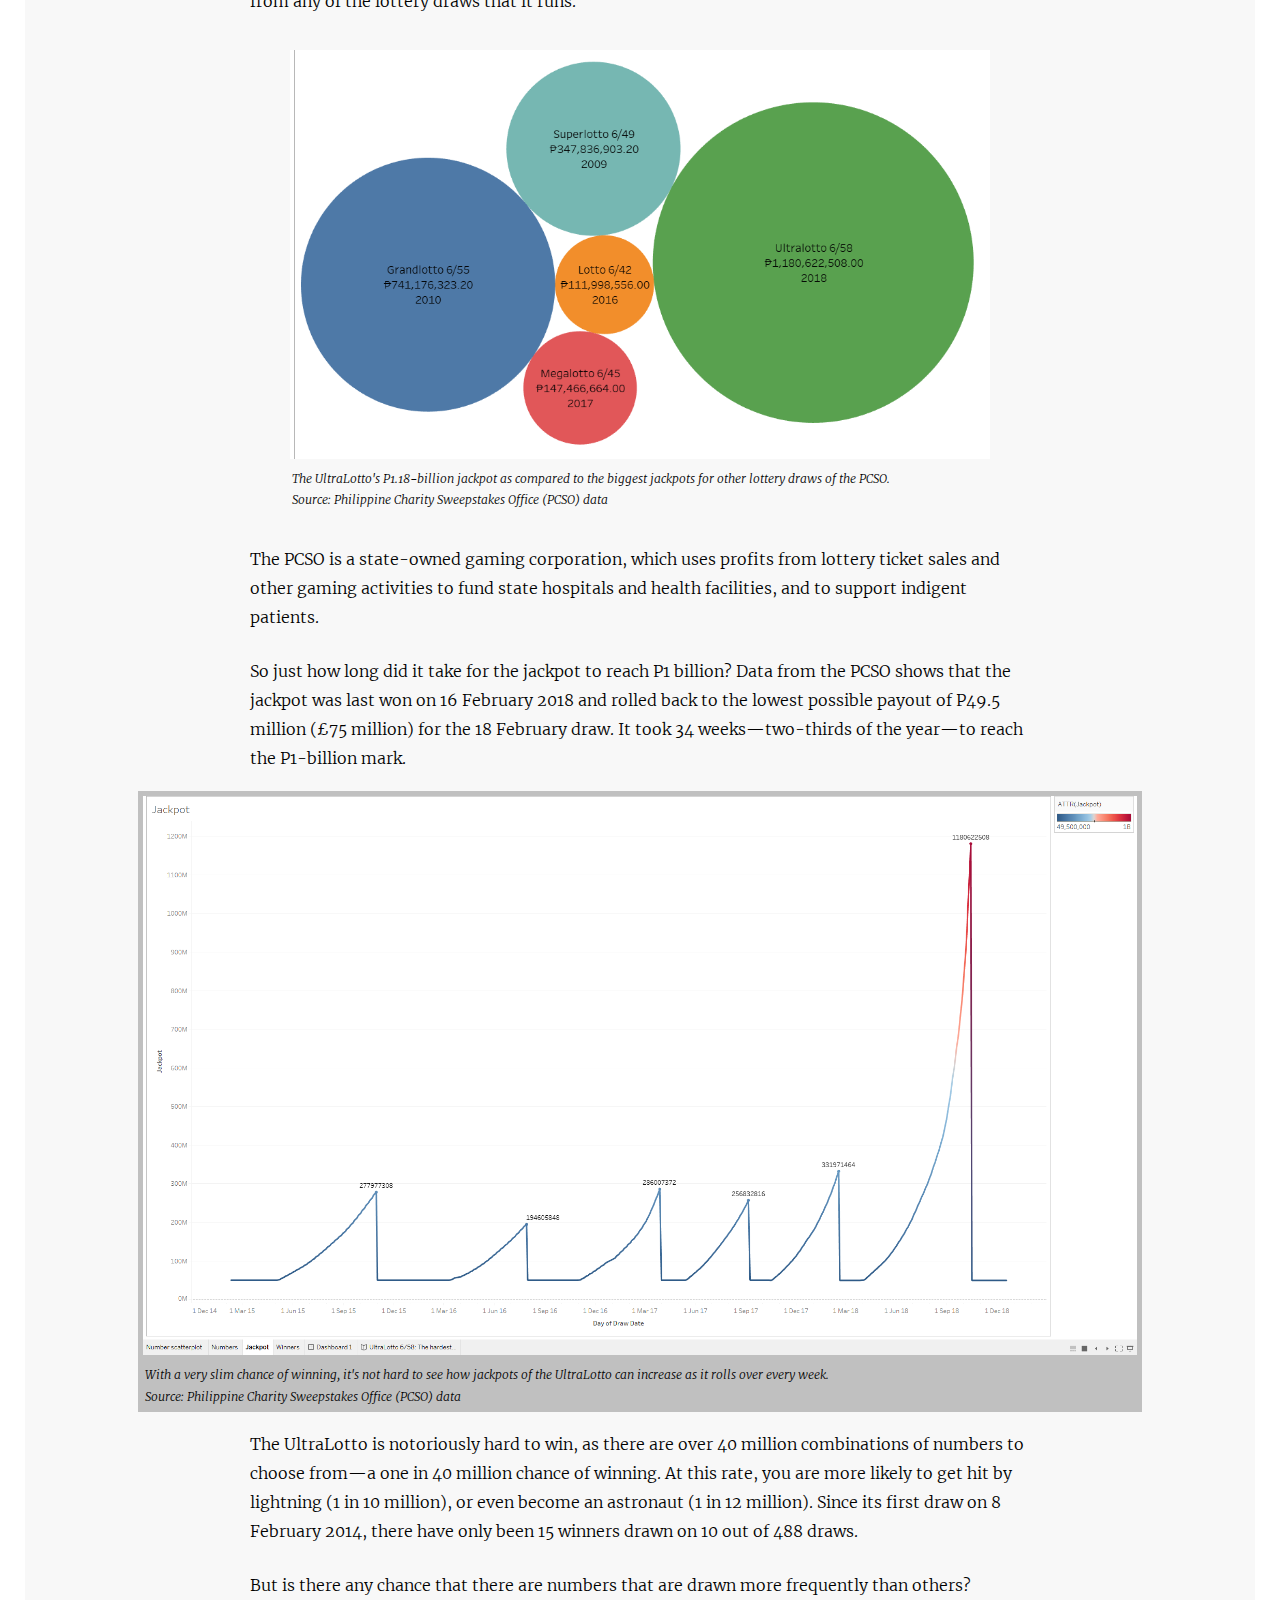
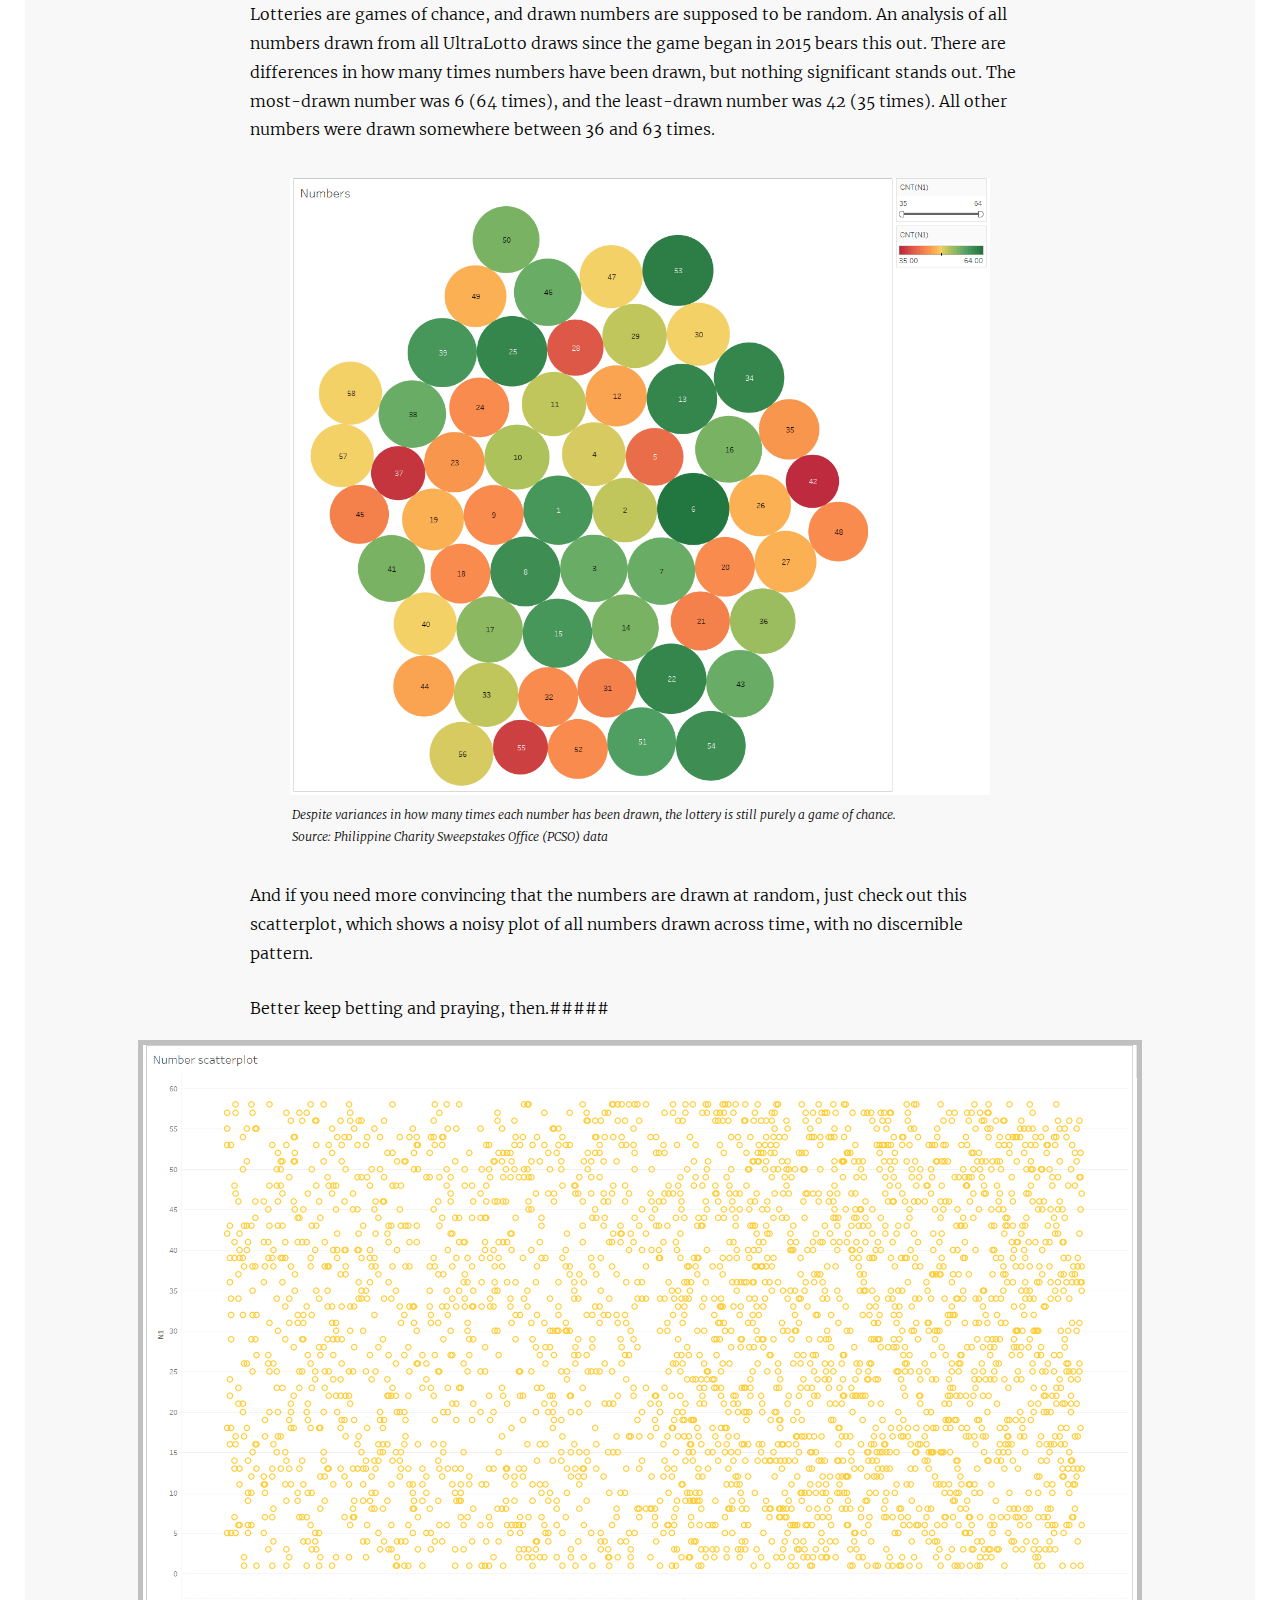
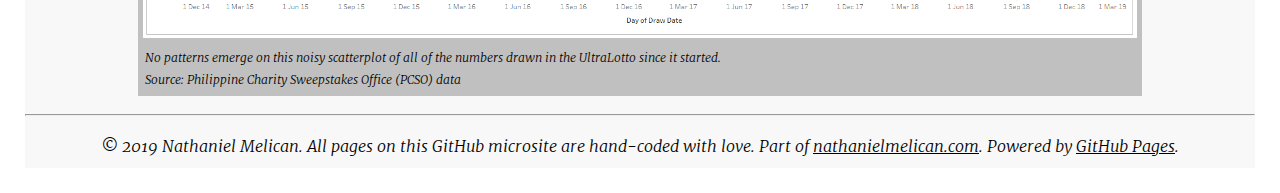
<file: work/lotto.html>
<!DOCTYPE html>
<html lang="en" dir="ltr">
  <head>

    <!--THESE ARE FIXED TAGS. DO NOT EDIT-->
    <meta charset="utf-8">
    <meta name="viewport" content="width=device width, initial-scale=1.0" />

    <!-- Global site tag (gtag.js) - Google Analytics -->
 <script async src="https://www.googletagmanager.com/gtag/js?id=UA-153065090-1"></script>
 <script>
   window.dataLayer = window.dataLayer || [];
   function gtag(){dataLayer.push(arguments);}
   gtag('js', new Date());

   gtag('config', 'UA-153065090-1');
 </script>
 <!--END FIXED TAGS AREA-->


    <!--CREATE EDITS STARTING FROM THIS LINE-->
    <link rel="stylesheet" href="../css/styles.css" type="text/css" />

    <!--META TAGS FOR SEO-->
    <meta name="title" content="P1 billion, anyone? How the UltraLotto 6/58 broke records in 2018 | Nathaniel Melican @ GitHub" />
    <meta name="description" content="A data-driven article chronicling the rise and rise of the UltraLotto 6/58 jackpot in 2018. By Nathaniel Melican." />
    <meta name="keywords" content="Nathaniel Melican, journalist, journalism, GitHub, data journalism, portfolio, article" />
    <meta name="robots" content="index, follow" />
    <meta http-equiv="Content-Type" content="text/html; charset=utf-8" />
    <meta name="language" content="English" />
    <meta name="author" content="Nathaniel Melican" />

    <title>P1 billion, anyone? How the UltraLotto 6/58 broke records in 2018 | Nathaniel Melican @ GitHub</title>
  </head>
  <body>
    <div class="gridframe">

<!--begin masthead. YOU DON'T REALLY NEED TO EDIT ANYTHING HERE-->
      <div class="masthead">
        <header class="head">
          <div>
            <h1 class="sitetitle">Nathaniel Melican @ GitHub</h1>
          </div>
        </header>
        <nav class="menu">
          <ul class="menu1">
            <li><a href="https://www.nathanielmelican.com">NathanielMelican.com</a></li>
            <li><a href="https://nmelican.github.io">My GitHub</a></li>
            <li><a href="https://nmelican.github.io/work/work.html">Work Samples</a></li>
            <li><a href="mailto:contact@nathanielmelican.com">Contact</a></li>
          </ul>
          <hr />
        </nav>
      </div>
<!--end masthead-->

<!--begin content-->
      <div class="content">
        <!--Insert your content below-->

        <h6 class="kicker">P1 billion, anyone?</h6>

        <h1 class="headline">How the UltraLotto 6/58 broke records in 2018</h1>

        <p class="byline">by Nathaniel Melican, City, University of London</p>

        <figure>
          <img src="../images/image1.JPG" alt="A photo of PCSO officials with the lottery winner hidden behind a poster. Photo from the Philippine Charity Sweepstakes Office." />

          <p class="caption">Philippine Charity Sweepstakes Office (PCSO) General Manager Alexander Balutan (left) hands a cheque to one of the winners of the P1.18-billion UltraLotto Jackpot, whose identity is hidden behind a tarpaulin declaring, "I'm a Lotto jackpot winner," in this undated photo. The PCSO has stringent rules on lottery winner confidentiality, which led to this awkwardly-posed photo. Watching on the right is Deputy Spokesperson for the Office of the General Manager Florante Solmerin.<br />
          Photo from PCSO social media</p>
        </figure>

        <figure class="flourish">
          <!--what follows is the embed code for the Tableau visualisation-->
          <div class='tableauPlaceholder' id='viz1572621797936' style='position: relative'>
            <noscript>
              <a href='#'>
                <img alt=' ' src='https:&#47;&#47;public.tableau.com&#47;static&#47;images&#47;Ul&#47;Ultralotto&#47;UltraLotto658Thehardestdrawtocrack&#47;1_rss.png' style='border: none' />
              </a>
            </noscript>
            <object class='tableauViz'  style='display:none;'><param name='host_url' value='https%3A%2F%2Fpublic.tableau.com%2F' />
              <param name='embed_code_version' value='3' />
              <param name='site_root' value='' />
              <param name='name' value='Ultralotto&#47;UltraLotto658Thehardestdrawtocrack' />
              <param name='tabs' value='no' />
              <param name='toolbar' value='no' />
              <param name='static_image' value='https:&#47;&#47;public.tableau.com&#47;static&#47;images&#47;Ul&#47;Ultralotto&#47;UltraLotto658Thehardestdrawtocrack&#47;1.png' />
              <param name='animate_transition' value='yes' />
              <param name='display_static_image' value='yes' />
              <param name='display_spinner' value='yes' />
              <param name='display_overlay' value='yes' />
              <param name='display_count' value='yes' />
            </object>
          </div>
          <script type='text/javascript'>
          var divElement = document.getElementById('viz1572621797936');
          var vizElement = divElement.getElementsByTagName('object')[0];
          vizElement.style.width='100%';vizElement.style.height=(divElement.offsetWidth*0.75)+'px';
          var scriptElement = document.createElement('script');
          scriptElement.src = 'https://public.tableau.com/javascripts/api/viz_v1.js';
          vizElement.parentNode.insertBefore(scriptElement, vizElement);
          </script>
          <!--end embed code-->

          <p class="caption">Interact with the story of the UltraLotto 6/58 jackpot's rise and rise above or in <a href="https://public.tableau.com/views/Ultralotto/UltraLotto658Thehardestdrawtocrack?:embed=y&:display_count=yes&:toolbar=no&:origin=viz_share_link" target="_blank">Tableau</a>. Source: Philippine Charity Sweepstakes Office (PCSO) data</p>
        </figure>

        <p class="lead">“I wanna be a billionaire so pretty bad.”</p>

        <p class="lead">So goes Travie McCoy’s chart-topping debut single, aptly titled “Billionaire,” with that infamous refrain featuring Bruno Mars.</p>

        <p>But what would you do if you had a billion’s worth of money? It might be hard to imagine your first move, but for a fortnight in October 2018, Filipinos were singing that tune, dreaming of tons of money, wishing luck on themselves, and queueing in droves to buy lottery tickets, as the country’s highest-paying but hardest-to-hit lottery draw broke records to reach a staggering jackpot of P1.18 billion (£15 million).</p>

        <p>The P1.18-billion jackpot in the UltraLotto 6/58 draw, which was split by two winning bettors on 14 October, was the biggest that the Philippine Charity Sweepstakes Office (PCSO) has ever raised from any of the lottery draws that it runs.</p>

        <figure>
          <img src="../images/jackpots.png" alt="A graphic comparing the biggest jackpots ever offered by the PCSO's lottery draws." />

          <p class="caption">The UltraLotto's P1.18-billion jackpot as compared to the biggest jackpots for other lottery draws of the PCSO.<br />
          Source: Philippine Charity Sweepstakes Office (PCSO) data</p>
        </figure>

        <p>The PCSO is a state-owned gaming corporation, which uses profits from lottery ticket sales and other gaming activities to fund state hospitals and health facilities, and to support indigent patients.</p>

        <p>So just how long did it take for the jackpot to reach P1 billion? Data from the PCSO shows that the jackpot was last won on 16 February 2018 and rolled back to the lowest possible payout of P49.5 million (£75 million) for the 18 February draw. It took 34 weeks—two-thirds of the year—to reach the P1-billion mark.</p>

        <figure class="flourish">
          <img src="../images/ultrajackpot.png" alt="A graph charting the rise and fall of the UltraLotto jackpot over the years." />

          <p class="caption">With a very slim chance of winning, it's not hard to see how jackpots of the UltraLotto can increase as it rolls over every week.<br />
          Source: Philippine Charity Sweepstakes Office (PCSO) data</p>
        </figure>

        <p>The UltraLotto is notoriously hard to win, as there are over 40 million combinations of numbers to choose from—a one in 40 million chance of winning. At this rate, you are more likely to get hit by lightning (1 in 10 million), or even become an astronaut (1 in 12 million). Since its first draw on 8 February 2014, there have only been 15 winners drawn on 10 out of 488 draws.</p>

        <p>But is there any chance that there are numbers that are drawn more frequently than others? Lotteries are games of chance, and drawn numbers are supposed to be random. An analysis of all numbers drawn from all UltraLotto draws since the game began in 2015 bears this out. There are differences in how many times numbers have been drawn, but nothing significant stands out. The most-drawn number was 6 (64 times), and the least-drawn number was 42 (35 times). All other numbers were drawn somewhere between 36 and 63 times.</p>

        <figure>
          <img src="../images/numberballs.png" alt="A graphic showing how often numbers are drawn in the lottery." />

          <p class="caption">Despite variances in how many times each number has been drawn, the lottery is still purely a game of chance.<br />
          Source: Philippine Charity Sweepstakes Office (PCSO) data</p>
        </figure>

        <p>And if you need more convincing that the numbers are drawn at random, just check out this scatterplot, which shows a noisy plot of all numbers drawn across time, with no discernible pattern.</p>

        <p>Better keep betting and praying, then.#####</p>

        <figure class="flourish">
          <img src="../images/scatterplot.png" alt="A graph, specifically a scatterplot showing the draw results in the UltraLotto." />

          <p class="caption">No patterns emerge on this noisy scatterplot of all of the numbers drawn in the UltraLotto since it started.<br />
          Source: Philippine Charity Sweepstakes Office (PCSO) data</p>
        </figure>

        <!--End content just above this line-->
      </div>
<!--end content-->

<!--begin footer. YOU DON'T REALLY NEED TO EDIT ANYTHING HERE-->
      <div class="footer">
        <hr />
        <p class="footertext">&copy; 2019 Nathaniel Melican. <i>All pages on this GitHub microsite are hand-coded with love.</i> Part of <a href="https://www.nathanielmelican.com">nathanielmelican.com</a>. Powered by <a href="http://pages.github.io" target="_blank">GitHub Pages</a>.</p>
      </div>
<!--end footer-->

    </div>
  </body>
</html>
</file>
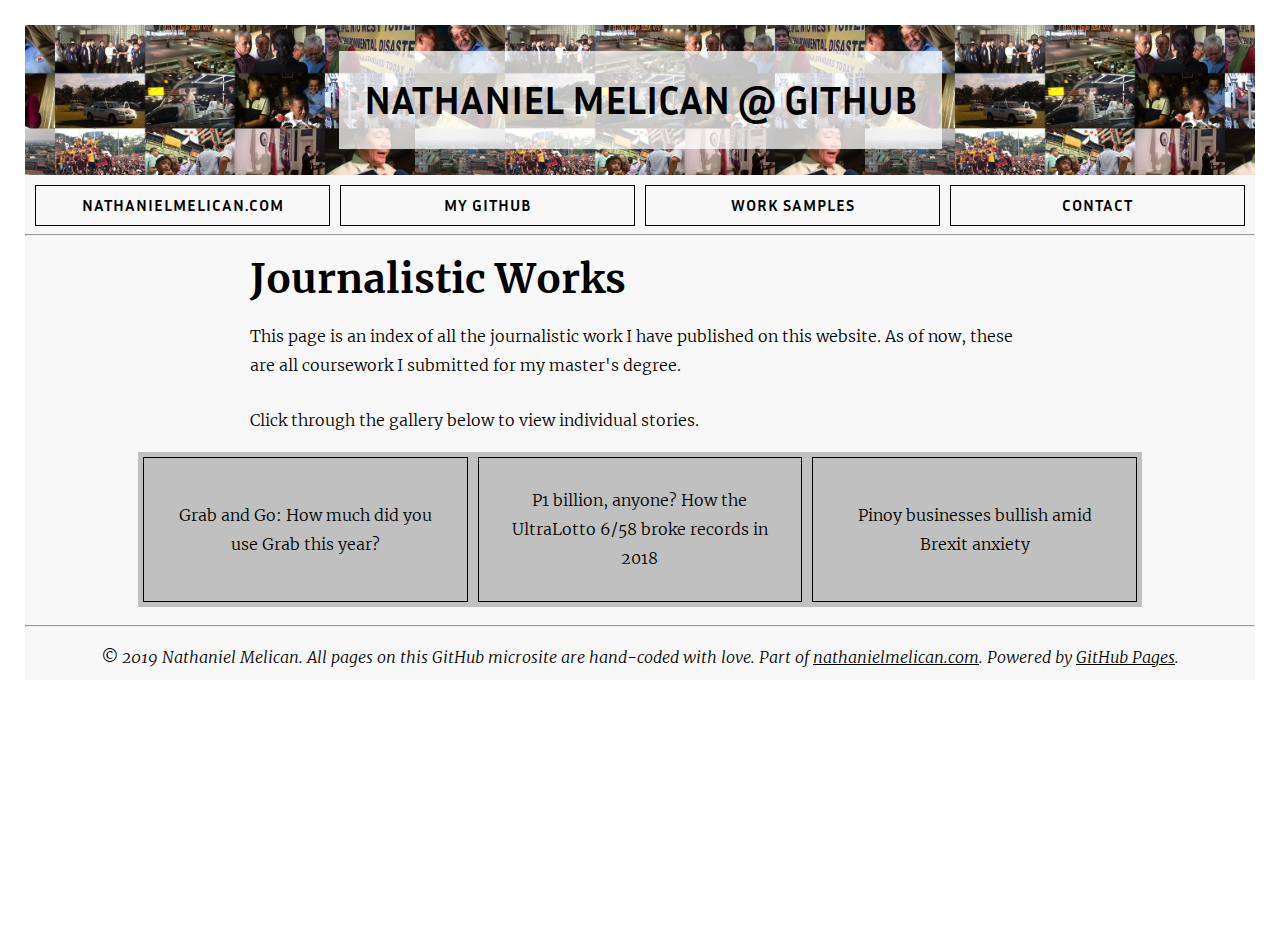
<file: work/work.html>
<!DOCTYPE html>
<html lang="en" dir="ltr">
  <head>

    <!--THESE ARE FIXED TAGS. DO NOT EDIT-->
    <meta charset="utf-8">
    <meta name="viewport" content="width=device width, initial-scale=1.0" />

    <!-- Global site tag (gtag.js) - Google Analytics -->
 <script async src="https://www.googletagmanager.com/gtag/js?id=UA-153065090-1"></script>
 <script>
   window.dataLayer = window.dataLayer || [];
   function gtag(){dataLayer.push(arguments);}
   gtag('js', new Date());

   gtag('config', 'UA-153065090-1');
 </script>
 <!--END FIXED TAGS AREA-->


    <!--CREATE EDITS STARTING FROM THIS LINE-->
    <link rel="stylesheet" href="../css/styles.css" type="text/css" />

    <!--META TAGS FOR SEO-->
    <meta name="title" content="Works | Nathaniel Melican @ GitHub" />
    <meta name="description" content="Index of Nathaniel Melican's journalistic works stored on the GitHub microsite." />
    <meta name="keywords" content="Nathaniel Melican, journalist, journalism, GitHub, data journalism, portfolio, journalistic works" />
    <meta name="robots" content="index, follow" />
    <meta http-equiv="Content-Type" content="text/html; charset=utf-8" />
    <meta name="language" content="English" />
    <meta name="author" content="Nathaniel Melican" />

    <title>Works | Nathaniel Melican @ GitHub</title>
  </head>
  <body>
    <div class="gridframe">

<!--begin masthead. YOU DON'T REALLY NEED TO EDIT ANYTHING HERE-->
      <div class="masthead">
        <header class="head">
          <div>
            <h1 class="sitetitle">Nathaniel Melican @ GitHub</h1>
          </div>
        </header>
        <nav class="menu">
          <ul class="menu1">
            <li><a href="https://www.nathanielmelican.com">NathanielMelican.com</a></li>
            <li><a href="https://nmelican.github.io">My GitHub</a></li>
            <li><a href="https://nmelican.github.io/work/work.html">Work Samples</a></li>
            <li><a href="mailto:contact@nathanielmelican.com">Contact</a></li>
          </ul>
          <hr />
        </nav>
      </div>
<!--end masthead-->

<!--begin content-->
      <div class="content">
        <!--Insert your content below-->

        <h1>Journalistic Works</h1>

        <p>This page is an index of all the journalistic work I have published on this website. As of now, these are all coursework I submitted for my master's degree.</p>

        <p>Click through the gallery below to view individual stories.</p>

        <div class="flourish gallery">
          <div class="galleryitem">
            <a href="grabngo.html">
              <p>Grab and Go: How much did you use Grab this year?</p>
            </a>
          </div>

          <div class="galleryitem">
            <a href="lotto.html">
              <p>P1 billion, anyone? How the UltraLotto 6/58 broke records in 2018</p>
            </a>
          </div>

          <div class="galleryitem">
            <a href="brexit.html">
              <p>Pinoy businesses bullish amid Brexit anxiety</p>
            </a>
          </div>
        </div>

        <!--End content just above this line-->
      </div>
<!--end content-->

<!--begin footer. YOU DON'T REALLY NEED TO EDIT ANYTHING HERE-->
      <div class="footer">
        <hr />
        <p class="footertext">&copy; 2019 Nathaniel Melican. <i>All pages on this GitHub microsite are hand-coded with love.</i> Part of <a href="https://www.nathanielmelican.com">nathanielmelican.com</a>. Powered by <a href="http://pages.github.io" target="_blank">GitHub Pages</a>.</p>
      </div>
<!--end footer-->

    </div>
  </body>
</html>
</file>
<file: css/styles.css>
/*--------------WEBFONTS-------------*/


/*Merriweather Black*/

@font-face {
    font-family: 'Merriweather Black';
    src: url('../fonts/Merriweather-Black.ttf') format('truetype');
    font-weight: bolder;
    font-style: normal;
}


/*Merriweather Black Italic*/

@font-face {
    font-family: 'Merriweather Black Italic';
    src: url('../fonts/Merriweather-BlackItalic.ttf') format('truetype');
    font-weight: bolder;
    font-style: italic;
}


/*Merriweather Bold*/

@font-face {
    font-family: 'Merriweather Bold';
    src: url('../fonts/Merriweather-Bold.ttf') format('truetype');
    font-weight: bold;
    font-style: normal;
}


/*Merriweather Bold Italic*/

@font-face {
    font-family: 'Merriweather Bold Italic';
    src: url('../fonts/Merriweather-BoldItalic.ttf') format('truetype');
    font-weight: bold;
    font-style: italic;
}


/*Merriweather Italic*/

@font-face {
    font-family: 'Merriweather Italic';
    src: url('../fonts/Merriweather-Italic.ttf') format('truetype');
    font-weight: normal;
    font-style: italic;
}


/*Merriweather Light*/

@font-face {
    font-family: 'Merriweather Light';
    src: url('../fonts/Merriweather-Light.ttf') format('truetype');
    font-weight: lighter;
    font-style: normal;
}


/*Merriweather Light Italic*/

@font-face {
    font-family: 'Merriweather Light Italic';
    src: url('../fonts/Merriweather-LightItalic.ttf') format('truetype');
    font-weight: lighter;
    font-style: italic;
}


/*Merriweather Regular*/

@font-face {
    font-family: 'Merriweather Regular';
    src: url('../fonts/Merriweather-Regular.ttf') format('truetype');
    font-weight: normal;
    font-style: normal;
}


/*--------------WEBFONTS ALTERNATIVE-------------*/


/*Inria Sans Bold*/

@font-face {
    font-family: 'Inria Sans Bold';
    src: url('../fonts/InriaSans-Bold.otf') format('opentype');
    font-weight: bold;
    font-style: normal;
}


/*Inria Sans Bold Italic*/

@font-face {
    font-family: 'Inria Sans Bold Italic';
    src: url('../fonts/InriaSans-BoldItalic.otf') format('opentype');
    font-weight: bold;
    font-style: italic;
}


/*Inria Sans Italic*/

@font-face {
    font-family: 'Inria Sans Italic';
    src: url('../fonts/InriaSans-Italic.otf') format('opentype');
    font-weight: normal;
    font-style: italic;
}


/*Inria Sans Light*/

@font-face {
    font-family: 'Inria Sans Light';
    src: url('../fonts/InriaSans-Light.otf') format('opentype');
    font-weight: lighter;
    font-style: normal;
}


/*Inria Sans Light Italic*/

@font-face {
    font-family: 'Inria Sans Light Italic';
    src: url('../fonts/InriaSans-LightItalic.otf') format('opentype');
    font-weight: lighter;
    font-style: italic;
}


/*Inria Sans Regular*/

@font-face {
    font-family: 'Inria Sans Regular';
    src: url('../fonts/InriaSans-Regular.otf') format('opentype');
    font-weight: normal;
    font-style: normal;
}


/*--------------PAGE GRID DEFINITIONS-------------*/


/*Grid container*/

.gridframe {
    display: grid;
    grid-gap: 10px;
    background-color: #F8F8F8;
}


/*Page header container*/

.masthead {
    display: grid;
    grid-gap: 10px;
    grid-template-rows: minmax(150px, 1fr) auto;
}


/*Logo and site branding*/

.head {
    background: url(../images/banner.jpg);
    /*this image's dimensions are 1092 x 364*/
    background-size: auto 100%;
    background-position: center;
    display: grid;
    grid-gap: 10px;
}


/*format all elements inside class head like so*/

.head>* {
    background-color: rgba(255, 255, 255, 0.75);
    justify-self: center;
    align-self: center;
}


/*Menu grid*/

.menu1 {
    display: grid;
    grid-gap: 10px;
    margin: 0 10px 0 10px;
    padding: 0;
    list-style: none;
    grid-template-columns: repeat(auto-fit, minmax(230px, 1fr));
    text-align: center;
    text-transform: uppercase;
}


/*Content grid.
Propose to differentiate content grid from story grid in the future.*/

.content {
    display: grid;
    grid-template-columns: repeat(11, 1fr);
    grid-gap: 10px;
}


/*Let elements inside the content grid start from 3rd column*/

.content>* {
    grid-column: 3 / -3;
}


/*Let elements with the class flourish start from the 2nd column*/

.flourish {
    margin: 0;
    grid-column: 2 / -2;
    background-color: silver;
    padding: 5px;
}


/*Gallery grid. For galleries of photos and links.*/

.gallery {
    display: grid;
    grid-template-columns: repeat(3, minmax(180px, 1fr));
    grid-gap: 10px;
}


/*Footer grid.*/

.footer {
    display: grid;
}


/*--------------MEDIA QUERIES FOR RESPONSIVE GRIDS-------------*/


/*For screens with less than 1024 pixels in width.
Let the main menu display only two columns.*/

@media (max-width: 1023px) {
    .menu1 {
        display: grid;
        grid-gap: 10px;
        margin: 0;
        padding: 0;
        list-style: none;
        grid-template-columns: 1fr 1fr;
        text-align: center;
        text-transform: uppercase;
    }
}


/*For screens with less than 701 pixels in width, e.g., tablets.
Let content grid have less columns than a full-sized display,
but with narrower vestiges and wider content columns.
Also defines behaviours for flourish (start at the vestiges)
and gallery (takes up just one column instead of three).*/

@media (max-width: 700px) {
    .content {
        display: grid;
        grid-template-columns: 1fr repeat(3, 3fr) 1fr;
    }
    .content>* {
        grid-column: 2 / -2;
    }
    .flourish {
        margin: 0;
        grid-column: 1 / -1;
    }
    .gallery {
        display: grid;
        grid-template-columns: 1fr;
        grid-gap: 10px;
    }
}


/*For screens with less than 501 pixels in width, e.g., mobiles.
Content, as well as items classed as flourish will take up the
space of the entire screen. The main menu takes up one column.
Also the menu options have a silver background colour.*/

@media (max-width: 500px) {
    .content {
        display: grid;
        grid-template-columns: 1fr;
    }
    .menu1 {
        display: grid;
        grid-gap: 10px;
        margin: 0;
        padding: 0;
        list-style: none;
        grid-template-columns: 1fr;
        text-align: center;
        text-transform: uppercase;
    }
    .menu1>li {
        background-color: silver;
        padding: 10px;
        font-family: 'Inria Sans Bold';
        letter-spacing: 1px;
    }
}


/*--------------GLOBAL DOCUMENT SETTINGS-------------*/


/* so that boxes don't shrink or enlarge when padding or borders are added */

html {
    box-sizing: border-box;
}


/*
WAT IS THIS?!
We inherit box-sizing: border-box; from our <html> selector
Apparently this is a bit better than applying box-sizing: border-box; directly to the * selector (Bos, 2019)
*/

*,
*:before,
*:after {
    box-sizing: inherit;
}


/*Default font, size, and margin for the body*/

body {
    font-family: 'Merriweather Light';
    font-size: 100%;
    margin: 25px;
    min-height: calc(100vh - 20px);
}


/*--------------DOCUMENT FORMATTING SETTINGS-------------*/


/*--------------FOR GRID ELEMENTS-------------*/


/*Formatting for site title*/

.sitetitle {
    margin: 0;
    padding: 25px;
    font-family: 'Inria Sans Bold';
    text-transform: uppercase;
}


/*Formatting for menu elements*/

.menu1>li {
    border: 1px solid black;
    padding: 10px;
    font-family: 'Inria Sans Bold';
    text-decoration: none;
    letter-spacing: 1px;
}

.menu1>li:hover {
    background-color: silver;
}

.menu1 a,
.gallery a,
.galleryitem a {
    display: block;
    text-decoration: none;
}


/*Formatting for gallery items*/

.galleryitem {
    display: flex;
    justify-content: center;
    align-items: center;
    text-align: center;
    border: 1px solid black;
    padding: 20px;
}


/*Formatting for footer items*/

.footertext {
    font-size: 1rem;
    font-family: 'Merriweather Light Italic';
    font-style: italic;
    text-align: center;
}


/*--------------FOR TAGS-------------*/

h1,
h2,
h3,
h4,
h5,
h6 {
    font-family: 'Merriweather Bold';
    margin: 0rem;
}

h1 {
    font-size: 2.5rem;
}

h2 {
    font-size: 2.25rem;
}

h3 {
    font-size: 2rem;
}

h4 {
    font-size: 1.75rem;
}

h5 {
    font-size: 1.5rem;
}

h6 {
    font-size: 1.25rem;
}

p {
    line-height: 1.8;
    margin: 0.5rem 0rem 0.5rem 0rem;
}

img {
    max-width: 100%;
}

hr {
    width: 100%;
}

figcaption,
.caption {
    font-family: 'Merriweather Light Italic';
    font-size: 0.75rem;
    font-style: italic;
    margin: 5px 5px 0px 2px;
}

a {
    color: black;
}

i {
    font-family: 'Merriweather Light Italic';
}

b {
    font-family: 'Merriweather Bold';
}


/*--------------USER-DEFINED CLASSES-------------*/

.byline {
    font-size: 1rem;
    border-bottom: 1px solid black;
    font-weight: bold;
}

.lead {
    font-size: 1.15rem;
    text-align: center;
    font-family: 'Merriweather Light Italic';
    font-style: italic;
}

.alternative {
    font-family: 'Inria Sans Regular';
}

.kicker {
    font-family: 'Inria Sans Light';
    text-align: center;
    letter-spacing: 3px;
    text-transform: uppercase;
}

.headline {
    text-align: center;
    margin-bottom: 1rem;
}

.subhead {
    font-family: 'Merriweather Light Italic';
    text-align: center;
}

.sectionhead {
    font-family: 'Merriweather Bold';
}
</file>
